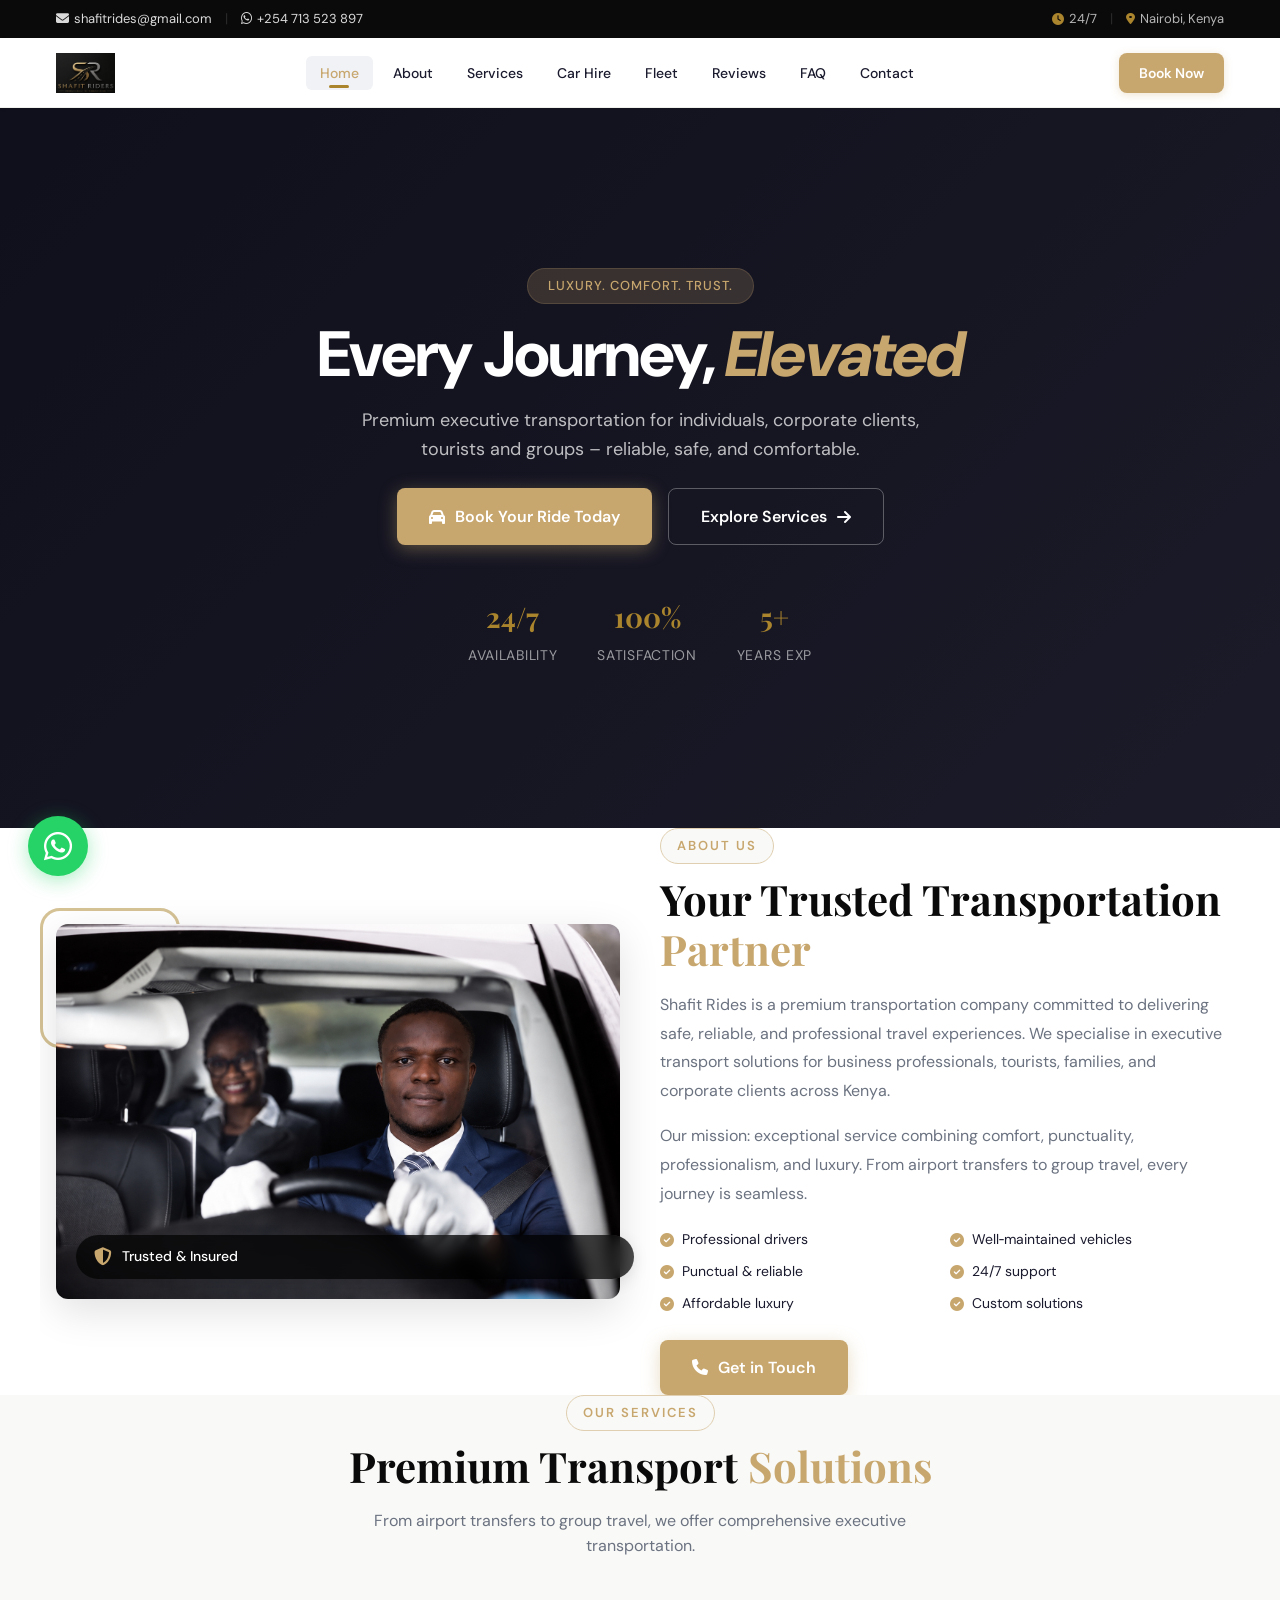
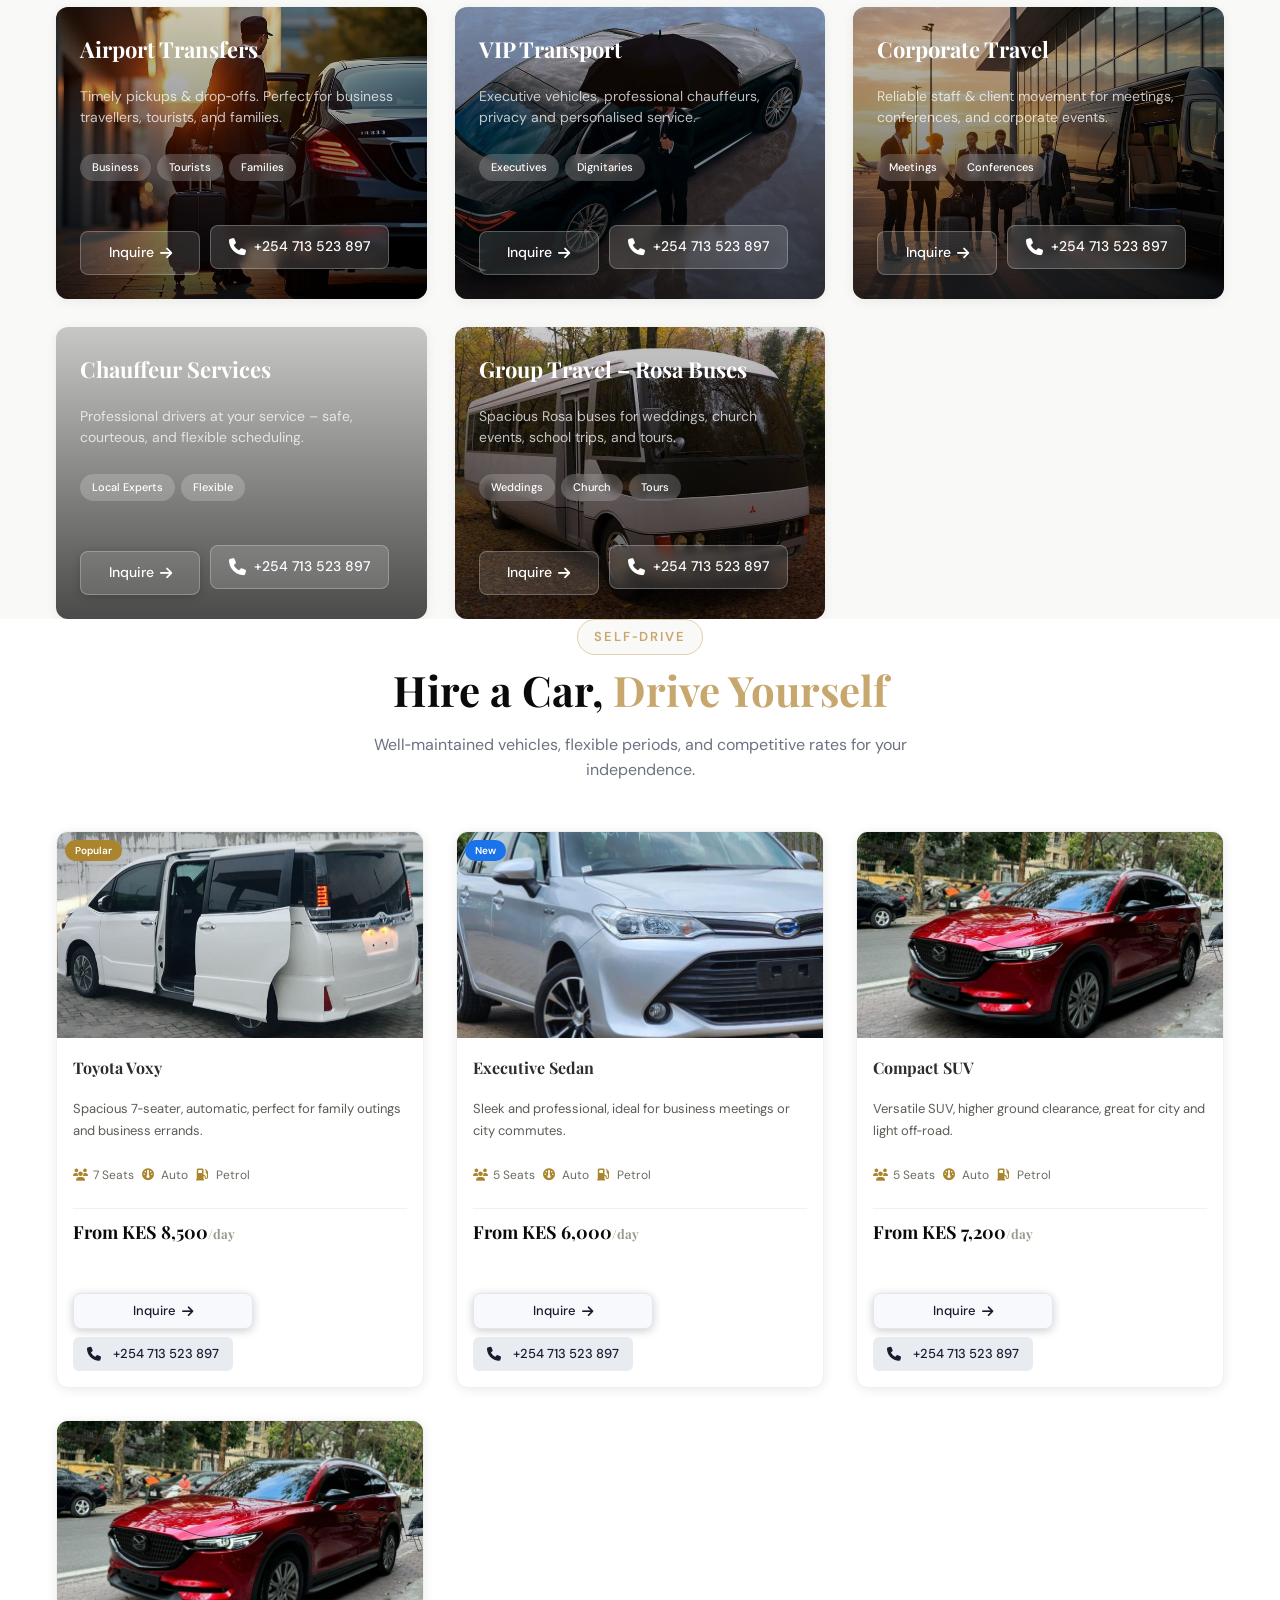
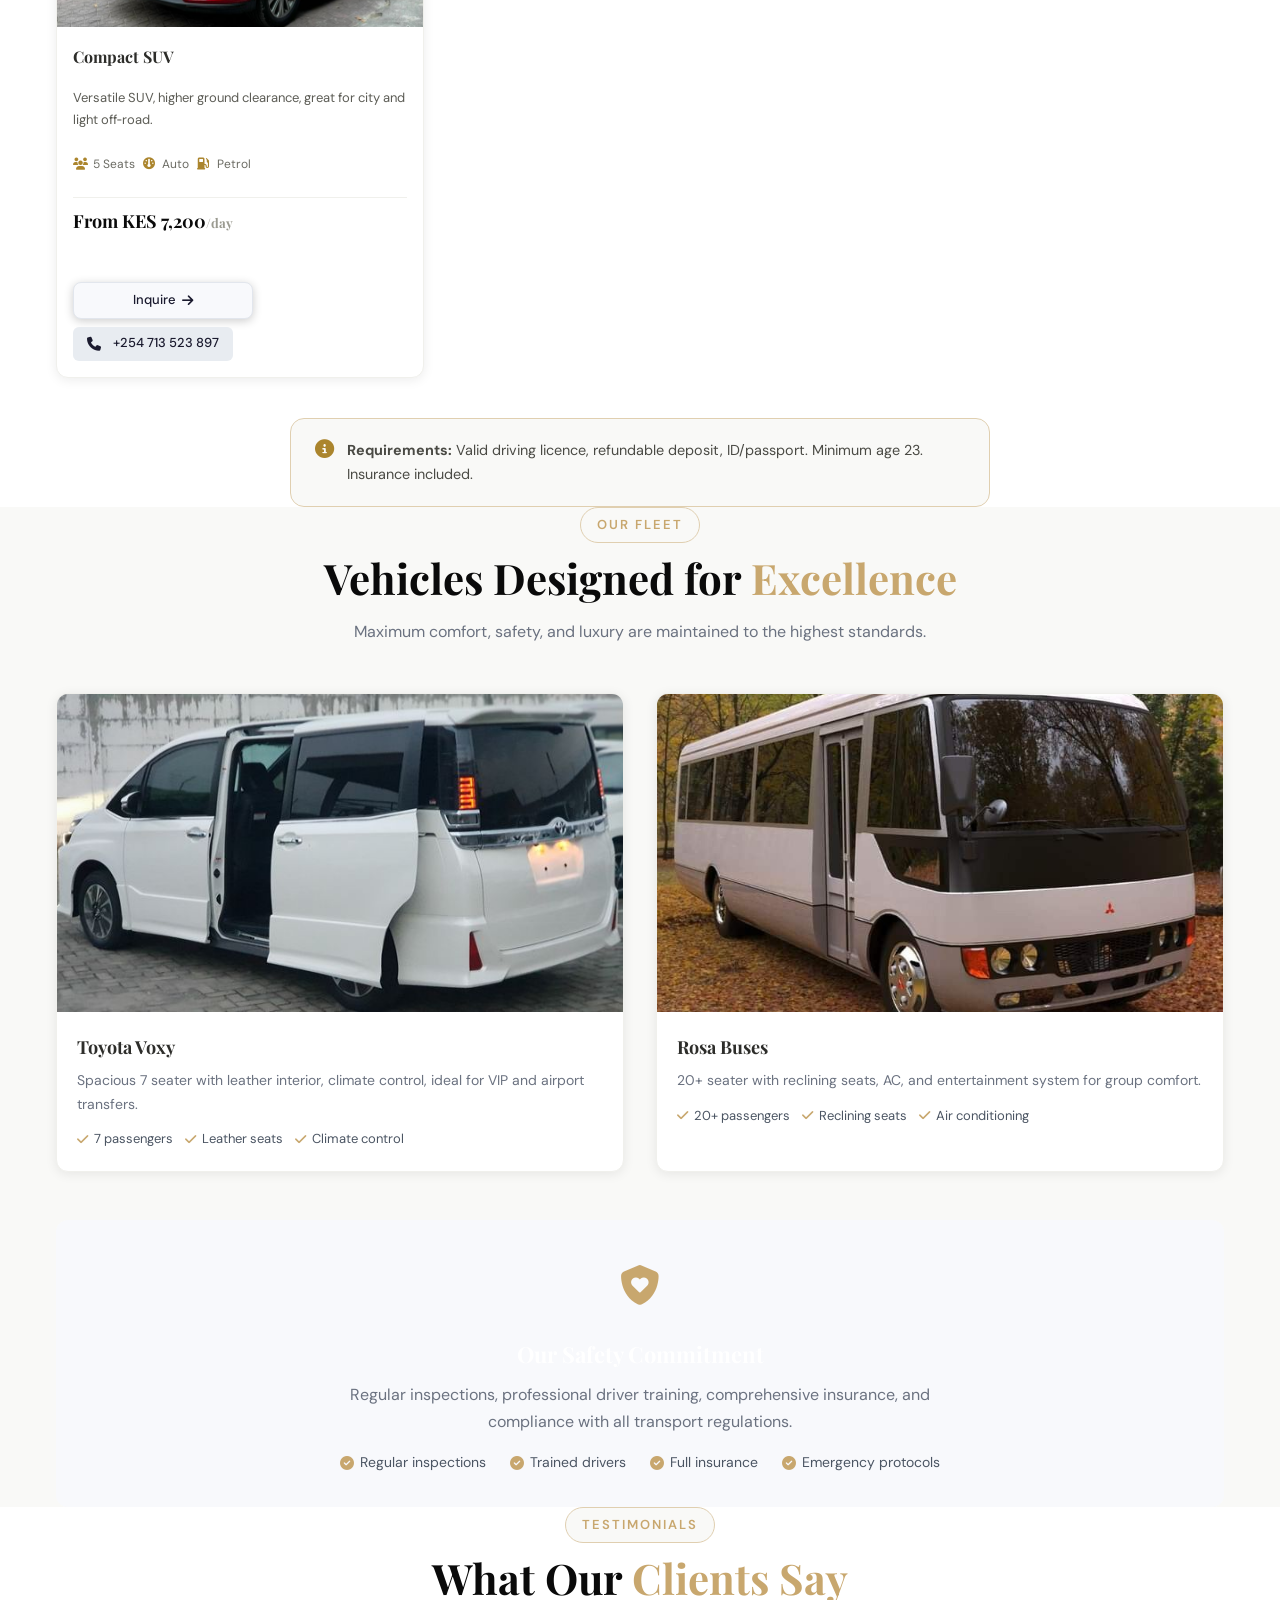
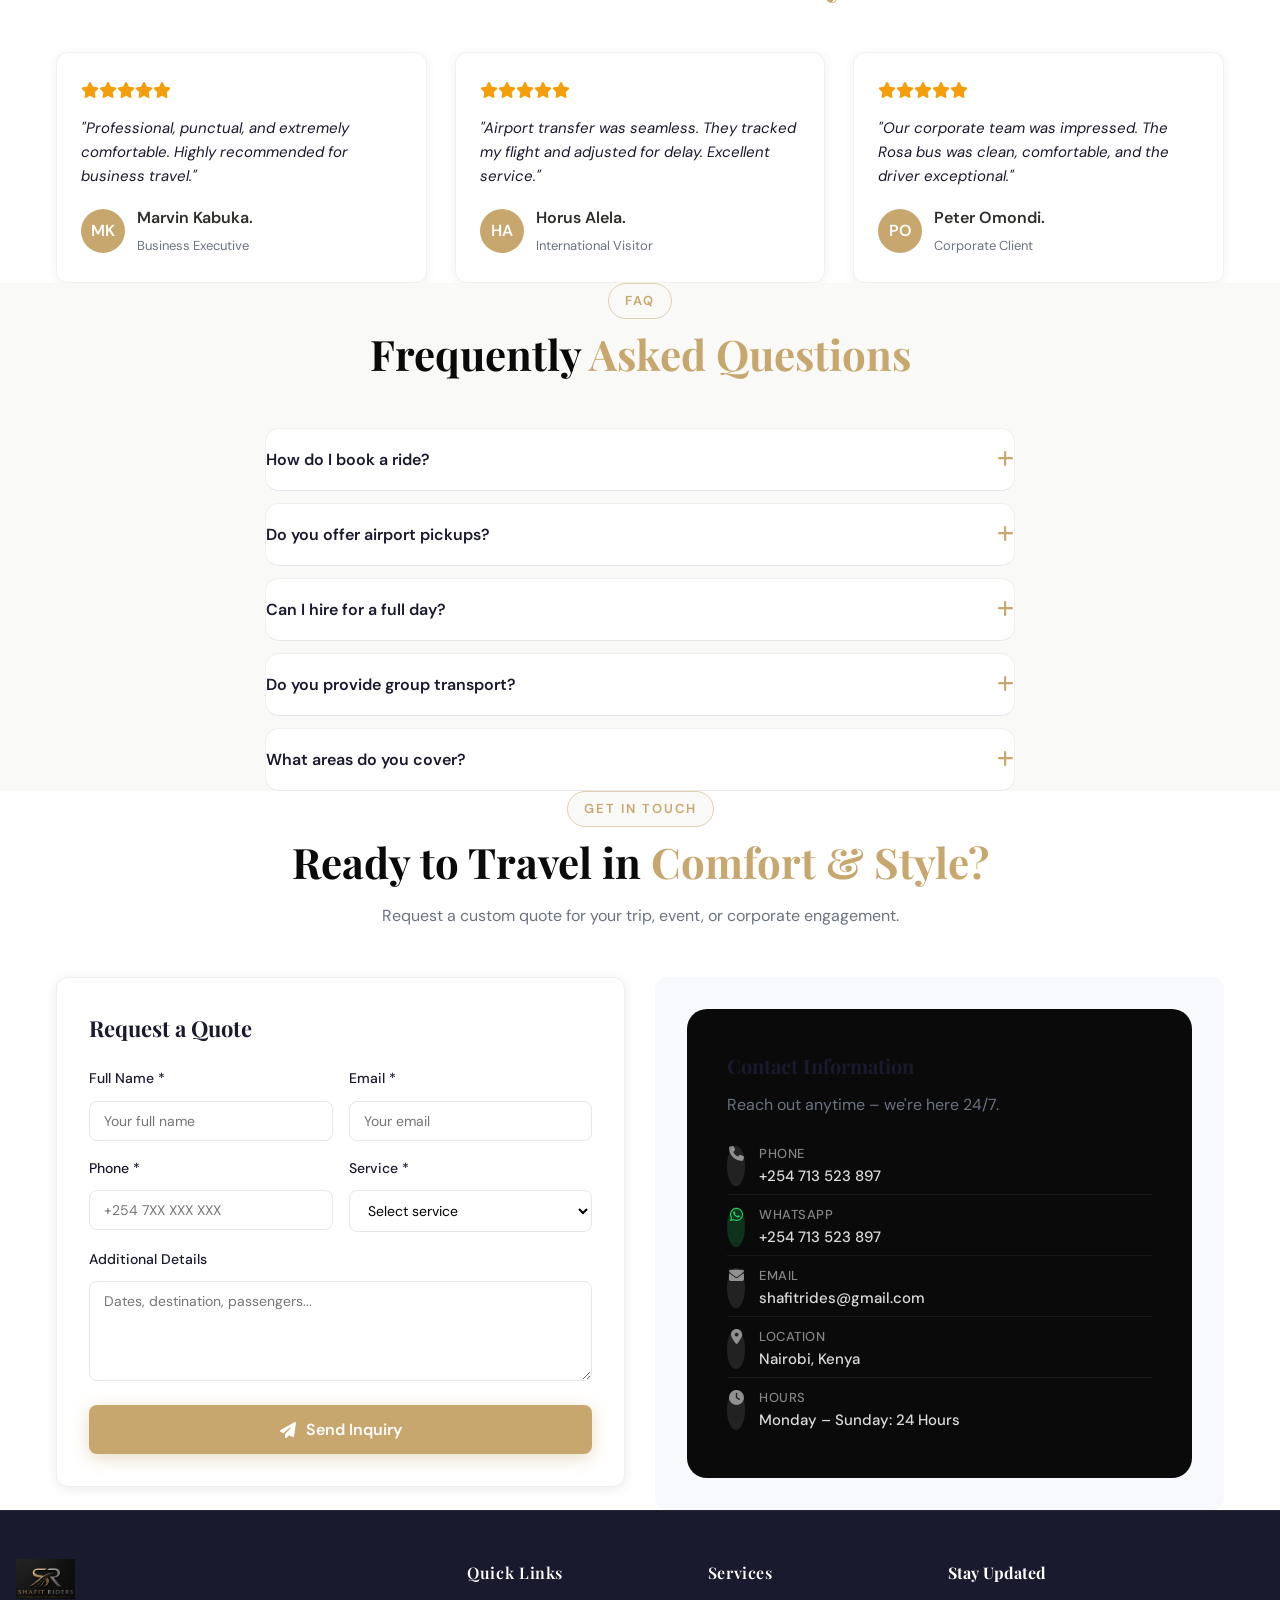
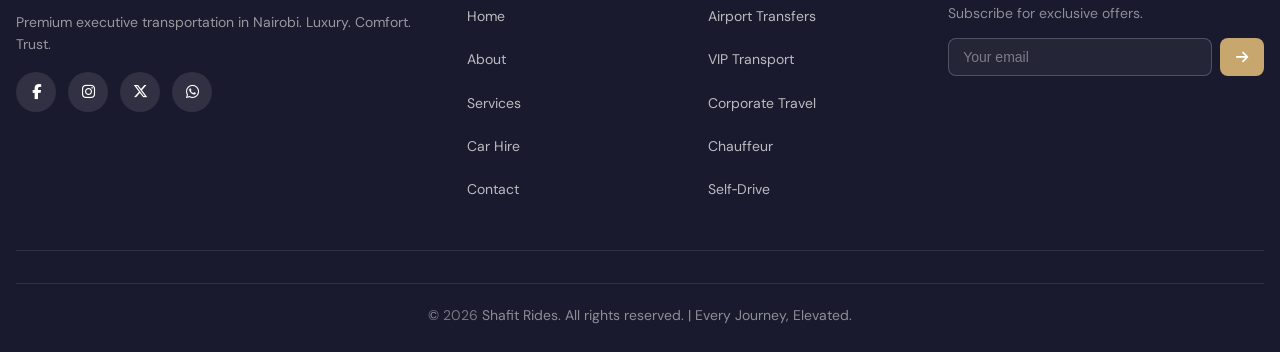
<file: index.html>
<!DOCTYPE html>
<html lang="en">
<head>
    <meta charset="UTF-8">
    <!-- Favicon -->
    <link rel="icon" type="image/png" sizes="32x32" href="favicon_io/favicon-32x32.png">
    <link rel="icon" type="image/png" sizes="16x16" href="favicon_io/favicon-16x16.png">
    <link rel="apple-touch-icon" sizes="180x180" href="favicon_io/apple-touch-icon.png">
    <link rel="shortcut icon" href="favicon_io/favicon.ico">
    <meta name="viewport" content="width=device-width, initial-scale=1.0">
    <meta name="description" content="Shafit Rides – Premium executive transportation in Nairobi. Airport transfers, VIP chauffeur, corporate travel, group Rosa buses, and self-drive car hire.">
    <title>Shafit Rides | Luxury Executive Transportation – Nairobi</title>
    <link rel="stylesheet" href="style.css">
    <link rel="stylesheet" href="https://cdnjs.cloudflare.com/ajax/libs/font-awesome/6.5.1/css/all.min.css">
    <link href="https://fonts.googleapis.com/css2?family=Inter:wght@300..800&family=Playfair+Display:wght@400..700&family=DM+Sans:opsz,wght@9..40,300..700&display=swap" rel="stylesheet">
    <style>
        /* --- GLOBAL RESET & OVERFLOW FIX --- */
        * {
            box-sizing: border-box;
        }
        html, body {
            max-width: 100%;
            overflow-x: hidden !important;
            margin: 0;
            padding: 0;
        }
        img {
            max-width: 100%;
            height: auto;
            display: block;
        }
        .section-container {
            max-width: 1200px;
            margin: 0 auto;
            padding: 0 16px;
            width: 100%;
            overflow: hidden;
        }
        .about-grid,
        .services-grid,
        .car-hire-grid,
        .fleet-grid,
        .testimonials-grid,
        .contact-grid,
        .footer-grid {
            width: 100%;
            max-width: 100%;
        }
        .contact-info-item {
            word-break: break-word;
        }
        .contact-info-item span {
            display: inline-block;
            max-width: 100%;
        }
        .hero-stats {
            flex-wrap: wrap;
            justify-content: center;
        }
        .top-bar .top-bar-container {
            flex-wrap: wrap;
            justify-content: center;
            padding: 0 12px;
        }
        .top-bar .top-bar-left {
            flex-wrap: wrap;
            justify-content: center;
        }
        .navbar .nav-container {
            padding: 0 16px;
            max-width: 100%;
        }
        .footer-container {
            padding: 0 16px;
            max-width: 100%;
        }
        .fleet-card {
            max-width: 100%;
        }
        .hire-card {
            max-width: 100%;
        }
        .hero,
        .about,
        .services,
        .car-hire,
        .fleet,
        .testimonials,
        .faq,
        .contact,
        .footer {
            max-width: 100%;
            overflow-x: hidden;
        }
        .contact-form input,
        .contact-form select,
        .contact-form textarea {
            max-width: 100%;
            width: 100%;
            box-sizing: border-box;
        }
        .contact-grid {
            display: grid;
            grid-template-columns: 1fr 1fr;
            gap: 30px;
        }
        @media (max-width: 768px) {
            .contact-grid {
                grid-template-columns: 1fr;
            }
            .about-grid {
                grid-template-columns: 1fr;
            }
            .services-grid {
                grid-template-columns: 1fr 1fr;
            }
            .car-hire-grid {
                grid-template-columns: 1fr 1fr;
            }
            .fleet-grid {
                grid-template-columns: 1fr 1fr;
            }
            .testimonials-grid {
                grid-template-columns: 1fr;
            }
            .footer-grid {
                grid-template-columns: 1fr 1fr;
            }
        }
        @media (max-width: 480px) {
            .services-grid {
                grid-template-columns: 1fr;
            }
            .car-hire-grid {
                grid-template-columns: 1fr;
            }
            .fleet-grid {
                grid-template-columns: 1fr;
            }
            .footer-grid {
                grid-template-columns: 1fr;
            }
            .hero-buttons {
                flex-direction: column;
                align-items: center;
            }
            .contact-grid {
                grid-template-columns: 1fr;
            }
        }

        /* --- FIXED WHATSAPP BUTTON --- */
        .whatsapp-float {
            position: fixed !important;
            bottom: 24px !important;
            right: 24px !important;
            z-index: 9999 !important;
            display: flex !important;
            align-items: center !important;
            justify-content: center !important;
            width: 60px !important;
            height: 60px !important;
            background: #25D366 !important;
            color: #fff !important;
            border-radius: 50% !important;
            font-size: 32px !important;
            box-shadow: 0 4px 20px rgba(37, 211, 102, 0.4) !important;
            transition: transform 0.3s ease, box-shadow 0.3s ease !important;
            text-decoration: none !important;
            opacity: 1 !important;
            visibility: visible !important;
            pointer-events: auto !important;
        }
        .whatsapp-float:hover {
            transform: scale(1.08) !important;
            box-shadow: 0 6px 28px rgba(37, 211, 102, 0.55) !important;
            color: #fff !important;
        }
        @media (max-width: 480px) {
            .whatsapp-float {
                width: 54px !important;
                height: 54px !important;
                font-size: 28px !important;
                bottom: 16px !important;
                right: 16px !important;
            }
        }

        /* --- BOOK NOW NAV BUTTON --- */
        .btn-book-nav {
            display: inline-flex !important;
            align-items: center !important;
            justify-content: center !important;
            background: #c8a76e !important;
            color: #fff !important;
            padding: 8px 20px !important;
            border-radius: 8px !important;
            font-weight: 600 !important;
            font-size: 14px !important;
            text-decoration: none !important;
            transition: background 0.3s ease, transform 0.2s ease !important;
            white-space: nowrap !important;
            border: none !important;
            cursor: pointer !important;
            min-height: 40px !important;
            line-height: 1 !important;
        }
        .btn-book-nav .btn-book-text {
            display: inline !important;
            font-size: inherit !important;
            color: inherit !important;
        }
        .btn-book-nav:hover {
            background: #b8964e !important;
            transform: translateY(-1px) !important;
            color: #fff !important;
        }

        /* --- NAVBAR MENU --- */
        .navbar .nav-menu {
            display: flex !important;
            align-items: center !important;
            gap: 6px !important;
            list-style: none !important;
            margin: 0 !important;
            padding: 0 !important;
            transition: all 0.3s ease !important;
        }
        .navbar .nav-menu .nav-link {
            padding: 8px 14px !important;
            font-size: 14px !important;
            font-weight: 500 !important;
            color: #1a1a2e !important;
            text-decoration: none !important;
            border-radius: 6px !important;
            transition: all 0.3s ease !important;
            white-space: nowrap !important;
        }
        .navbar .nav-menu .nav-link:hover,
        .navbar .nav-menu .nav-link.active {
            background: #f0f2f5 !important;
            color: #c8a76e !important;
        }

        @media (max-width: 992px) {
            .navbar .nav-menu {
                position: fixed !important;
                top: 0 !important;
                left: 0 !important;
                right: 0 !important;
                bottom: 0 !important;
                width: 100% !important;
                height: 100vh !important;
                background: rgba(255, 255, 255, 0.98) !important;
                backdrop-filter: blur(8px) !important;
                flex-direction: column !important;
                justify-content: center !important;
                align-items: center !important;
                gap: 12px !important;
                padding: 40px 24px !important;
                transform: translateX(100%) !important;
                opacity: 0 !important;
                visibility: hidden !important;
                pointer-events: none !important;
                transition: transform 0.4s cubic-bezier(0.25, 0.46, 0.45, 0.94), opacity 0.4s ease, visibility 0.4s ease !important;
                z-index: 999 !important;
                overflow-y: auto !important;
            }
            .navbar .nav-menu.active {
                transform: translateX(0) !important;
                opacity: 1 !important;
                visibility: visible !important;
                pointer-events: all !important;
            }
            .navbar .nav-menu .nav-link {
                font-size: 20px !important;
                padding: 12px 24px !important;
                width: 100% !important;
                max-width: 280px !important;
                text-align: center !important;
                white-space: normal !important;
                border-radius: 10px !important;
            }
            .navbar .nav-menu .nav-link:hover,
            .navbar .nav-menu .nav-link.active {
                background: #f5f0e8 !important;
                color: #c8a76e !important;
            }
            .navbar .hamburger {
                display: flex !important;
                flex-direction: column !important;
                gap: 5px !important;
                background: none !important;
                border: none !important;
                cursor: pointer !important;
                padding: 6px !important;
                z-index: 1000 !important;
                position: relative !important;
            }
            .navbar .hamburger .hamburger-line {
                display: block !important;
                width: 26px !important;
                height: 2.5px !important;
                background: #1a1a2e !important;
                border-radius: 4px !important;
                transition: all 0.3s ease !important;
                transform-origin: center !important;
            }
            .navbar .hamburger.active .hamburger-line:nth-child(1) {
                transform: translateY(7.5px) rotate(45deg) !important;
            }
            .navbar .hamburger.active .hamburger-line:nth-child(2) {
                opacity: 0 !important;
                transform: scaleX(0) !important;
            }
            .navbar .hamburger.active .hamburger-line:nth-child(3) {
                transform: translateY(-7.5px) rotate(-45deg) !important;
            }
        }
        @media (max-width: 480px) {
            .navbar .nav-menu .nav-link {
                font-size: 17px !important;
                padding: 10px 20px !important;
                max-width: 240px !important;
            }
            .navbar .hamburger .hamburger-line {
                width: 22px !important;
                height: 2px !important;
            }
            .navbar .hamburger.active .hamburger-line:nth-child(1) {
                transform: translateY(6px) rotate(45deg) !important;
            }
            .navbar .hamburger.active .hamburger-line:nth-child(3) {
                transform: translateY(-6px) rotate(-45deg) !important;
            }
        }

        /* --- HERO BUTTONS --- */
        .hero-buttons {
            display: flex;
            flex-wrap: wrap;
            gap: 16px;
            justify-content: center;
            margin-top: 24px;
        }
        .hero-buttons .btn-primary,
        .hero-buttons .btn-secondary {
            display: inline-flex !important;
            align-items: center;
            justify-content: center;
            gap: 10px;
            padding: 14px 32px;
            border-radius: 8px;
            font-weight: 600;
            font-size: 16px;
            text-decoration: none;
            transition: all 0.3s ease;
            white-space: nowrap;
            width: auto;
            min-width: 160px;
            max-width: 260px;
            flex: 0 1 auto;
        }
        .hero-buttons .btn-primary {
            background: #c8a76e;
            color: #fff;
            border: none;
        }
        .hero-buttons .btn-primary:hover {
            background: #b8964e;
            transform: translateY(-2px);
            color: #fff;
        }
        .hero-buttons .btn-secondary {
            background: transparent;
            color: #fff;
            border: 1px solid rgba(255,255,255,0.3);
        }
        .hero-buttons .btn-secondary:hover {
            background: rgba(255,255,255,0.1);
            border-color: #fff;
            color: #fff;
        }

        /* --- STANDARD BUTTON (used in about, contact, etc.) --- */
        .btn-primary {
            display: inline-flex;
            align-items: center;
            gap: 10px;
            background: #c8a76e;
            color: #fff;
            padding: 14px 32px;
            border-radius: 8px;
            font-weight: 600;
            font-size: 16px;
            text-decoration: none;
            transition: background 0.3s ease, transform 0.2s ease;
            border: none;
            cursor: pointer;
        }
        .btn-primary:hover {
            background: #b8964e;
            transform: translateY(-2px);
            color: #fff;
        }
        .btn-secondary {
            display: inline-flex;
            align-items: center;
            gap: 10px;
            background: transparent;
            color: #fff;
            padding: 14px 28px;
            border-radius: 8px;
            font-weight: 600;
            font-size: 16px;
            text-decoration: none;
            border: 1px solid rgba(255,255,255,0.3);
            transition: all 0.3s ease;
        }
        .btn-secondary:hover {
            background: rgba(255,255,255,0.1);
            border-color: #fff;
            color: #fff;
        }

        /* --- INQUIRE BUTTONS --- */
        .inquire-actions {
            display: flex;
            align-items: center;
            gap: 10px;
            margin-top: 16px;
            flex-wrap: wrap;
        }
        .inquire-actions .btn-inquire {
            flex: 0 1 auto;
            max-width: 180px;
            min-width: 120px;
            text-align: center;
            padding: 9px 18px;
            font-size: 14px;
            font-weight: 500;
            border-radius: 8px;
            white-space: nowrap;
            transition: all 0.3s ease;
            display: inline-flex;
            align-items: center;
            justify-content: center;
            gap: 6px;
            background: #fff;
            color: #1a1a2e;
            border: 1px solid #e0e4ea;
            text-decoration: none;
        }
        .inquire-actions .btn-inquire:hover {
            background: #f0f2f5;
            border-color: #c5cbd4;
            transform: translateY(-1px);
        }
        .service-card .inquire-actions .btn-inquire {
            background: rgba(255,255,255,0.12);
            border: 1px solid rgba(255,255,255,0.25);
            color: #fff;
        }
        .service-card .inquire-actions .btn-inquire:hover {
            background: rgba(255,255,255,0.25);
            border-color: rgba(255,255,255,0.4);
        }
        .hire-card .inquire-actions .btn-inquire {
            background: #f8f9fc;
            border: 1px solid #e2e6ed;
            color: #1a1a2e;
        }
        .hire-card .inquire-actions .btn-inquire:hover {
            background: #edf0f5;
            border-color: #c5ccd8;
        }

        /* --- CALL BUTTON --- */
        .btn-call {
            display: inline-flex;
            align-items: center;
            justify-content: center;
            gap: 8px;
            padding: 0 18px;
            height: 44px;
            border-radius: 8px;
            background: #25D366;
            color: #fff;
            font-size: 14px;
            font-weight: 500;
            text-decoration: none;
            transition: background 0.3s ease, transform 0.2s ease;
            border: none;
            cursor: pointer;
            white-space: nowrap;
            flex-shrink: 0;
        }
        .btn-call i {
            font-size: 17px;
        }
        .btn-call .call-number {
            display: inline;
        }
        .btn-call:hover {
            background: #1da851;
            transform: scale(1.02);
            color: #fff;
        }
        .btn-call.phone-alt {
            background: #1a73e8;
        }
        .btn-call.phone-alt:hover {
            background: #1557b0;
        }
        .service-card .btn-call {
            background: rgba(255,255,255,0.15);
            backdrop-filter: blur(4px);
            border: 1px solid rgba(255,255,255,0.25);
            color: #fff;
        }
        .service-card .btn-call:hover {
            background: #25D366;
            border-color: #25D366;
            color: #fff;
        }
        .service-card .btn-call.phone-alt:hover {
            background: #1a73e8;
            border-color: #1a73e8;
        }
        .hire-card .btn-call {
            background: #e8ecf1;
            color: #1a1a2e;
        }
        .hire-card .btn-call:hover {
            background: #25D366;
            color: #fff;
        }
        .hire-card .btn-call.phone-alt:hover {
            background: #1a73e8;
            color: #fff;
        }

        /* --- BACK TO TOP --- */
        .back-to-top {
            position: fixed !important;
            bottom: 90px !important;
            right: 24px !important;
            z-index: 9998 !important;
            width: 48px !important;
            height: 48px !important;
            border-radius: 50% !important;
            background: #c8a76e !important;
            color: #fff !important;
            border: none !important;
            font-size: 20px !important;
            cursor: pointer !important;
            box-shadow: 0 4px 16px rgba(200,167,110,0.35) !important;
            transition: all 0.3s ease !important;
            display: flex !important;
            align-items: center !important;
            justify-content: center !important;
            opacity: 0 !important;
            visibility: hidden !important;
            transform: translateY(12px) !important;
        }
        .back-to-top.show {
            opacity: 1 !important;
            visibility: visible !important;
            transform: translateY(0) !important;
        }
        .back-to-top:hover {
            background: #b8964e !important;
            transform: scale(1.06) !important;
            color: #fff !important;
        }

        /* --- MOBILE - UNIFIED BUTTON SIZES (max-width: 768px) --- */
        @media (max-width: 768px) {
            .btn-book-nav {
                padding: 6px 14px !important;
                font-size: 12px !important;
                min-height: 34px !important;
                margin-right: 4px !important;
                border-radius: 6px !important;
            }
            .btn-book-nav .btn-book-text {
                font-size: 12px !important;
            }

            .hero-buttons .btn-primary,
            .hero-buttons .btn-secondary,
            .btn-primary {
                padding: 10px 20px !important;
                font-size: 14px !important;
                min-height: 40px !important;
                border-radius: 6px !important;
            }

            .btn-secondary {
                padding: 10px 20px !important;
                font-size: 14px !important;
                min-height: 40px !important;
                border-radius: 6px !important;
            }

            .about .btn-primary,
            .contact .btn-primary.btn-submit {
                padding: 10px 20px !important;
                font-size: 14px !important;
                min-height: 40px !important;
                border-radius: 6px !important;
            }

            /* Inquire actions – side by side with compact call button */
            .inquire-actions {
                flex-wrap: nowrap !important;
                gap: 8px !important;
            }
            .inquire-actions .btn-inquire {
                flex: 1 1 0 !important;
                min-width: 0 !important;
                max-width: none !important;
                padding: 8px 12px !important;
                font-size: 13px !important;
                min-height: 38px !important;
                border-radius: 6px !important;
                white-space: nowrap !important;
                overflow: hidden !important;
                text-overflow: ellipsis !important;
            }
            .btn-call {
                flex: 0 0 38px !important;
                width: 38px !important;
                height: 38px !important;
                border-radius: 50% !important;
                padding: 0 !important;
                justify-content: center !important;
                font-size: 0 !important;
            }
            .btn-call i {
                font-size: 16px !important;
                margin: 0 !important;
            }
            .btn-call .call-number {
                display: none !important;
            }
            .service-card .btn-call,
            .hire-card .btn-call {
                flex: 0 0 38px !important;
                width: 38px !important;
                height: 38px !important;
                border-radius: 50% !important;
                padding: 0 !important;
                font-size: 0 !important;
            }
            .service-card .btn-call i,
            .hire-card .btn-call i {
                font-size: 16px !important;
                margin: 0 !important;
            }
        }

        /* --- MOBILE PORTRAIT - EVEN SMALLER (max-width: 480px) --- */
        @media (max-width: 480px) {
            .btn-book-nav {
                padding: 5px 10px !important;
                font-size: 10px !important;
                min-height: 28px !important;
                border-radius: 5px !important;
            }
            .btn-book-nav .btn-book-text {
                font-size: 10px !important;
            }

            .hero-buttons .btn-primary,
            .hero-buttons .btn-secondary,
            .btn-primary {
                padding: 8px 16px !important;
                font-size: 13px !important;
                min-height: 36px !important;
                border-radius: 5px !important;
                min-width: 120px !important;
                max-width: 100% !important;
                flex: 1 1 100% !important;
            }

            .btn-secondary {
                padding: 8px 16px !important;
                font-size: 13px !important;
                min-height: 36px !important;
                border-radius: 5px !important;
            }

            .about .btn-primary,
            .contact .btn-primary.btn-submit {
                padding: 8px 16px !important;
                font-size: 13px !important;
                min-height: 36px !important;
                border-radius: 5px !important;
                width: 100% !important;
                justify-content: center !important;
            }

            .inquire-actions {
                gap: 6px !important;
                margin-top: 10px !important;
            }
            .inquire-actions .btn-inquire {
                padding: 6px 10px !important;
                font-size: 12px !important;
                min-height: 34px !important;
                border-radius: 5px !important;
            }
            .btn-call {
                flex: 0 0 34px !important;
                width: 34px !important;
                height: 34px !important;
            }
            .btn-call i {
                font-size: 14px !important;
            }
            .service-card .btn-call,
            .hire-card .btn-call {
                flex: 0 0 34px !important;
                width: 34px !important;
                height: 34px !important;
            }
            .service-card .btn-call i,
            .hire-card .btn-call i {
                font-size: 14px !important;
            }

            .hero-buttons {
                gap: 10px !important;
            }

            .hero-stats {
                gap: 12px !important;
            }
            .stat-number {
                font-size: 18px !important;
            }
            .stat-label {
                font-size: 11px !important;
            }

            .newsletter-form button {
                padding: 8px 14px !important;
                font-size: 13px !important;
                min-height: 34px !important;
            }
            .newsletter-form input {
                padding: 8px 12px !important;
                font-size: 13px !important;
                min-height: 34px !important;
            }

            /* Reduce hire card sizes on mobile */
            .hire-card-image {
                height: 120px !important;
            }
            .hire-card-body {
                padding: 14px !important;
            }
            .hire-card-title {
                font-size: 16px !important;
            }
            .hire-card-desc {
                font-size: 13px !important;
            }
            .hire-detail {
                font-size: 12px !important;
            }
            .hire-price {
                font-size: 17px !important;
            }
            .hire-badge {
                font-size: 10px !important;
                padding: 2px 10px !important;
            }
        }

        /* --- VERY SMALL SCREENS (max-width: 360px) --- */
        @media (max-width: 360px) {
            .btn-book-nav {
                padding: 4px 8px !important;
                font-size: 9px !important;
                min-height: 24px !important;
            }
            .btn-book-nav .btn-book-text {
                font-size: 9px !important;
            }

            .hero-buttons .btn-primary,
            .hero-buttons .btn-secondary,
            .btn-primary,
            .btn-secondary {
                padding: 6px 12px !important;
                font-size: 12px !important;
                min-height: 32px !important;
                border-radius: 4px !important;
            }

            .inquire-actions .btn-inquire {
                padding: 5px 8px !important;
                font-size: 11px !important;
                min-height: 30px !important;
                border-radius: 4px !important;
            }
            .btn-call {
                flex: 0 0 30px !important;
                width: 30px !important;
                height: 30px !important;
            }
            .btn-call i {
                font-size: 12px !important;
            }
            .service-card .btn-call,
            .hire-card .btn-call {
                flex: 0 0 30px !important;
                width: 30px !important;
                height: 30px !important;
            }
            .service-card .btn-call i,
            .hire-card .btn-call i {
                font-size: 12px !important;
            }

            .about .btn-primary,
            .contact .btn-primary.btn-submit {
                padding: 6px 12px !important;
                font-size: 12px !important;
                min-height: 32px !important;
            }
        }

        /* --- HIRE CARDS - REDUCED SIZE --- */
        .hire-card-image {
            height: 140px;
        }
        .hire-card-body {
            padding: 16px;
        }
        .hire-card-title {
            font-size: 16px;
            margin-bottom: 4px;
        }
        .hire-card-desc {
            font-size: 13px;
            margin-bottom: 10px;
        }
        .hire-card-details {
            gap: 8px;
            margin-bottom: 10px;
        }
        .hire-detail {
            font-size: 12px;
        }
        .hire-detail i {
            width: 14px;
        }
        .hire-card-pricing {
            margin-bottom: 10px;
        }
        .hire-price {
            font-size: 18px;
        }
        .hire-period {
            font-size: 13px;
        }
        .hire-badge {
            font-size: 10px;
            padding: 2px 10px;
            top: 8px;
            left: 8px;
        }
        .hire-badge-new {
            background: #1a73e8;
        }
        .hire-card .inquire-actions {
            margin-top: 10px;
            gap: 8px;
        }
        .hire-card .inquire-actions .btn-inquire {
            padding: 6px 14px;
            font-size: 13px;
            min-height: 34px;
        }
        .hire-card .btn-call {
            height: 34px;
            width: 34px;
            padding: 0;
            font-size: 0;
            border-radius: 50%;
        }
        .hire-card .btn-call i {
            font-size: 14px;
            margin: 0;
        }
        .hire-card .btn-call .call-number {
            display: none;
        }
        @media (min-width: 769px) {
            .hire-card .btn-call {
                font-size: 13px;
                padding: 0 14px;
                width: auto;
                height: 34px;
                border-radius: 6px;
            }
            .hire-card .btn-call .call-number {
                display: inline;
            }
            .hire-card .btn-call i {
                font-size: 14px;
                margin-right: 4px;
            }
        }

        /* --- CONTACT INFO - NATURAL, HUMAN-LIKE STYLING --- */
        .contact-info-list {
            display: flex;
            flex-direction: column;
            gap: 4px;
            margin-top: 16px;
        }
        .contact-info-item {
            display: flex;
            align-items: center;
            gap: 14px;
            text-decoration: none;
            color: inherit;
            padding: 6px 0;
            font-size: 15px;
            line-height: 1.5;
            border-bottom: 1px solid rgba(255,255,255,0.06);
        }
        .contact-info-item:last-child {
            border-bottom: none;
        }
        .contact-info-item .contact-icon {
            flex-shrink: 0;
            width: 18px;
            text-align: center;
            color: rgba(255,255,255,0.5);
            font-size: 15px;
            transition: color 0.3s ease;
        }
        .contact-info-item:hover .contact-icon {
            color: #c8a76e;
        }
        .contact-info-item div {
            display: flex;
            flex-direction: column;
            flex: 1;
        }
        .contact-info-item strong {
            font-weight: 500;
            font-size: 13px;
            color: rgba(255,255,255,0.5);
            text-transform: uppercase;
            letter-spacing: 0.04em;
        }
        .contact-info-item span {
            color: rgba(255,255,255,0.85);
            font-size: 15px;
            word-break: break-word;
        }
        .contact-info-item a {
            text-decoration: none;
            color: inherit;
        }
        .contact-info-item a:hover {
            color: #c8a76e;
        }
        .whatsapp-icon {
            color: #25D366 !important;
        }
        .contact-info-item:hover .whatsapp-icon {
            color: #25D366 !important;
        }

        /* --- FOOTER - NATURAL, HUMAN-LIKE STYLING --- */
        .footer {
            background: #0a0a0a;
            color: rgba(255,255,255,0.7);
            padding: 48px 0 24px;
            border-top: 1px solid rgba(255,255,255,0.06);
        }
        .footer-grid {
            display: grid;
            grid-template-columns: 2fr 1fr 1fr 1.5fr;
            gap: 32px;
            margin-bottom: 32px;
        }
        .footer-brand p {
            margin: 12px 0 16px;
            font-size: 14px;
            line-height: 1.7;
            color: rgba(255,255,255,0.55);
        }
        .footer-socials {
            display: flex;
            gap: 8px;
        }
        .footer-socials a {
            display: flex;
            align-items: center;
            justify-content: center;
            width: 38px;
            height: 38px;
            border-radius: 50%;
            background: rgba(255,255,255,0.06);
            color: rgba(255,255,255,0.5);
            transition: all 0.3s ease;
            text-decoration: none;
            font-size: 15px;
        }
        .footer-socials a:hover {
            background: rgba(200,167,110,0.15);
            color: #c8a76e;
            transform: translateY(-2px);
        }
        .footer-links h4 {
            color: #fff;
            font-size: 14px;
            font-weight: 600;
            margin-bottom: 14px;
            letter-spacing: 0.04em;
        }
        .footer-links ul {
            list-style: none;
            padding: 0;
            margin: 0;
        }
        .footer-links ul li {
            margin-bottom: 6px;
        }
        .footer-links ul li a {
            color: rgba(255,255,255,0.5);
            text-decoration: none;
            font-size: 14px;
            transition: color 0.3s ease;
        }
        .footer-links ul li a:hover {
            color: #c8a76e;
        }
        .footer-newsletter p {
            font-size: 14px;
            color: rgba(255,255,255,0.5);
            margin-bottom: 12px;
        }
        .newsletter-form {
            display: flex;
            gap: 6px;
        }
        .newsletter-form input {
            flex: 1;
            padding: 8px 12px;
            border-radius: 6px;
            border: 1px solid rgba(255,255,255,0.12);
            background: rgba(255,255,255,0.04);
            color: #fff;
            font-size: 14px;
            min-width: 0;
            transition: border-color 0.3s ease;
        }
        .newsletter-form input::placeholder {
            color: rgba(255,255,255,0.3);
        }
        .newsletter-form input:focus {
            outline: none;
            border-color: #c8a76e;
        }
        .newsletter-form button {
            padding: 8px 14px;
            border-radius: 6px;
            border: none;
            background: #c8a76e;
            color: #fff;
            cursor: pointer;
            transition: background 0.3s ease;
            flex-shrink: 0;
            font-size: 14px;
        }
        .newsletter-form button:hover {
            background: #b8964e;
        }
        .footer-bottom {
            border-top: 1px solid rgba(255,255,255,0.06);
            padding-top: 20px;
            text-align: center;
            font-size: 13px;
            color: rgba(255,255,255,0.3);
        }
        .footer-bottom span {
            color: rgba(255,255,255,0.4);
        }

        @media (max-width: 992px) {
            .footer-grid {
                grid-template-columns: 1fr 1fr;
            }
        }
        @media (max-width: 480px) {
            .footer-grid {
                grid-template-columns: 1fr;
            }
            .newsletter-form {
                flex-wrap: wrap;
            }
            .newsletter-form input {
                flex: 1 1 100%;
            }
        }

        /* --- OTHER STYLES (preserved) --- */
        .text-accent { color: #c8a76e; }
        .section-tag {
            display: inline-block;
            font-size: 13px;
            font-weight: 600;
            letter-spacing: 2px;
            text-transform: uppercase;
            color: #c8a76e;
            margin-bottom: 10px;
        }
        .section-title {
            font-size: clamp(28px, 4vw, 42px);
            font-weight: 700;
            line-height: 1.2;
            margin-bottom: 16px;
        }
        .section-description {
            font-size: 16px;
            color: #6b7280;
            max-width: 580px;
            margin: 0 auto 40px;
            line-height: 1.6;
        }
        .section-header {
            text-align: center;
            margin-bottom: 48px;
        }

        .top-bar .top-bar-container {
            display: flex;
            align-items: center;
            justify-content: space-between;
            max-width: 1200px;
            margin: 0 auto;
            padding: 0 16px;
            flex-wrap: wrap;
        }
        .top-bar .top-bar-left {
            display: flex;
            align-items: center;
            gap: 10px;
            flex-wrap: wrap;
        }
        .top-bar .top-bar-link {
            color: rgba(255,255,255,0.85);
            text-decoration: none;
            font-size: 13px;
            display: inline-flex;
            align-items: center;
            gap: 5px;
            transition: color 0.3s ease;
        }
        .top-bar .top-bar-link:hover { color: #fff; }
        .top-bar .top-bar-divider { color: rgba(255,255,255,0.25); }
        .top-bar .top-bar-right {
            display: flex;
            align-items: center;
            gap: 10px;
        }
        .top-bar .top-bar-text {
            color: rgba(255,255,255,0.7);
            font-size: 13px;
            display: inline-flex;
            align-items: center;
            gap: 5px;
        }
        .hide-mobile { display: inline; }
        @media (max-width: 768px) {
            .top-bar .top-bar-container { padding: 0 12px; justify-content: center; }
            .top-bar .top-bar-left { gap: 6px; justify-content: center; width: 100%; }
            .top-bar .top-bar-link { font-size: 11px; }
            .top-bar .top-bar-right { display: none; }
            .hide-mobile { display: none; }
        }

        .navbar .nav-container {
            display: flex !important;
            align-items: center !important;
            justify-content: space-between !important;
            max-width: 1200px !important;
            margin: 0 auto !important;
            padding: 0 16px !important;
            width: 100% !important;
            position: relative !important;
        }
        .navbar .nav-actions {
            display: flex !important;
            align-items: center !important;
            gap: 10px !important;
            flex-shrink: 0 !important;
        }
        .nav-logo-img {
            height: 40px;
            width: auto;
        }

        .contact-grid {
            display: grid;
            grid-template-columns: 1fr 1fr;
            gap: 30px;
        }
        @media (max-width: 768px) {
            .contact-grid {
                grid-template-columns: 1fr;
            }
        }

        /* Service cards */
        .service-card {
            background-size: cover;
            background-position: center;
            border-radius: 12px;
            overflow: hidden;
            position: relative;
            min-height: 280px;
        }
        .service-card-overlay {
            position: absolute;
            inset: 0;
            background: linear-gradient(to top, rgba(0,0,0,0.7), rgba(0,0,0,0.2));
            z-index: 1;
        }
        .service-card-content {
            position: relative;
            z-index: 2;
            padding: 24px;
            color: #fff;
            display: flex;
            flex-direction: column;
            height: 100%;
            justify-content: flex-end;
        }
        .service-card-title {
            font-size: 22px;
            font-weight: 700;
            margin-bottom: 8px;
        }
        .service-card-description {
            font-size: 14px;
            opacity: 0.9;
            margin-bottom: 12px;
            line-height: 1.5;
        }
        .service-card-tags {
            display: flex;
            flex-wrap: wrap;
            gap: 6px;
            margin-bottom: 12px;
        }
        .service-card-tags span {
            background: rgba(255,255,255,0.2);
            padding: 4px 12px;
            border-radius: 20px;
            font-size: 11px;
            font-weight: 500;
            backdrop-filter: blur(4px);
        }

        /* Hire cards */
        .hire-card {
            background: #fff;
            border-radius: 12px;
            overflow: hidden;
            box-shadow: 0 2px 12px rgba(0,0,0,0.08);
            transition: transform 0.3s ease, box-shadow 0.3s ease;
        }
        .hire-card:hover {
            transform: translateY(-4px);
            box-shadow: 0 8px 24px rgba(0,0,0,0.12);
        }
        .hire-card-image img {
            width: 100%;
            height: 100%;
            object-fit: cover;
        }

        /* Fleet */
        .fleet-card {
            background: #fff;
            border-radius: 12px;
            overflow: hidden;
            box-shadow: 0 2px 12px rgba(0,0,0,0.08);
        }
        .fleet-card-image {
            height: 200px;
            overflow: hidden;
        }
        .fleet-card-image img {
            width: 100%;
            height: 100%;
            object-fit: cover;
        }
        .fleet-card-body {
            padding: 20px;
        }
        .fleet-card-title {
            font-size: 18px;
            font-weight: 700;
            margin-bottom: 6px;
        }
        .fleet-card-desc {
            font-size: 14px;
            color: #6b7280;
            margin-bottom: 12px;
        }
        .fleet-features {
            list-style: none;
            padding: 0;
            margin: 0;
            display: flex;
            flex-wrap: wrap;
            gap: 12px;
        }
        .fleet-features li {
            display: flex;
            align-items: center;
            gap: 6px;
            font-size: 13px;
            color: #4b5563;
        }
        .fleet-features li i {
            color: #c8a76e;
        }

        .safety-commitment {
            margin-top: 40px;
        }
        .safety-card {
            background: #f8f9fc;
            padding: 32px;
            border-radius: 12px;
            text-align: center;
        }
        .safety-icon {
            font-size: 40px;
            color: #c8a76e;
            margin-bottom: 16px;
        }
        .safety-card h3 {
            font-size: 22px;
            font-weight: 700;
            margin-bottom: 8px;
        }
        .safety-card p {
            color: #6b7280;
            max-width: 600px;
            margin: 0 auto 16px;
        }
        .safety-list {
            display: flex;
            flex-wrap: wrap;
            justify-content: center;
            gap: 16px 24px;
        }
        .safety-list span {
            display: inline-flex;
            align-items: center;
            gap: 6px;
            font-size: 14px;
            color: #4b5563;
        }
        .safety-list span i {
            color: #c8a76e;
        }

        .testimonial-card {
            background: #fff;
            padding: 24px;
            border-radius: 12px;
            box-shadow: 0 2px 12px rgba(0,0,0,0.06);
        }
        .testimonial-stars {
            color: #f59e0b;
            margin-bottom: 12px;
        }
        .testimonial-text {
            font-size: 15px;
            line-height: 1.6;
            color: #1a1a2e;
            margin-bottom: 16px;
        }
        .testimonial-author {
            display: flex;
            align-items: center;
            gap: 12px;
        }
        .author-avatar {
            width: 44px;
            height: 44px;
            border-radius: 50%;
            background: #c8a76e;
            color: #fff;
            display: flex;
            align-items: center;
            justify-content: center;
            font-weight: 600;
            font-size: 16px;
        }
        .testimonial-author strong {
            display: block;
            font-weight: 600;
        }
        .testimonial-author span {
            font-size: 13px;
            color: #6b7280;
        }

        .faq-item {
            border-bottom: 1px solid #e5e7eb;
            padding: 12px 0;
        }
        .faq-question {
            display: flex;
            justify-content: space-between;
            align-items: center;
            width: 100%;
            background: none;
            border: none;
            font-size: 16px;
            font-weight: 600;
            cursor: pointer;
            padding: 8px 0;
            text-align: left;
            color: #1a1a2e;
        }
        .faq-question i {
            transition: transform 0.3s ease;
            font-size: 18px;
            color: #c8a76e;
        }
        .faq-question[aria-expanded="true"] i {
            transform: rotate(45deg);
        }
        .faq-answer {
            max-height: 0;
            overflow: hidden;
            transition: max-height 0.4s ease, padding 0.3s ease;
        }
        .faq-answer p {
            padding: 8px 0 12px;
            color: #6b7280;
            line-height: 1.6;
            margin: 0;
        }
        .faq-question[aria-expanded="true"] + .faq-answer {
            max-height: 200px;
        }

        .footer {
            background: #1a1a2e;
            color: rgba(255,255,255,0.8);
            padding: 48px 0 24px;
        }
        .footer-grid {
            display: grid;
            grid-template-columns: 2fr 1fr 1fr 1.5fr;
            gap: 30px;
            margin-bottom: 32px;
        }
        .footer-brand p {
            margin: 12px 0 16px;
            font-size: 14px;
            line-height: 1.6;
        }
        .footer-socials {
            display: flex;
            gap: 12px;
        }
        .footer-socials a {
            display: flex;
            align-items: center;
            justify-content: center;
            width: 40px;
            height: 40px;
            border-radius: 50%;
            background: rgba(255,255,255,0.1);
            color: #fff;
            transition: background 0.3s ease, transform 0.2s ease;
            text-decoration: none;
        }
        .footer-socials a:hover {
            background: #c8a76e;
            transform: translateY(-2px);
        }
        .footer-links h4 {
            color: #fff;
            font-size: 16px;
            font-weight: 600;
            margin-bottom: 16px;
        }
        .footer-links ul {
            list-style: none;
            padding: 0;
            margin: 0;
        }
        .footer-links ul li {
            margin-bottom: 8px;
        }
        .footer-links ul li a {
            color: rgba(255,255,255,0.7);
            text-decoration: none;
            font-size: 14px;
            transition: color 0.3s ease;
        }
        .footer-links ul li a:hover {
            color: #c8a76e;
        }
        .footer-newsletter p {
            font-size: 14px;
            margin-bottom: 12px;
        }
        .newsletter-form {
            display: flex;
            gap: 8px;
        }
        .newsletter-form input {
            flex: 1;
            padding: 10px 14px;
            border-radius: 8px;
            border: 1px solid rgba(255,255,255,0.2);
            background: rgba(255,255,255,0.05);
            color: #fff;
            font-size: 14px;
            min-width: 0;
        }
        .newsletter-form input::placeholder {
            color: rgba(255,255,255,0.4);
        }
        .newsletter-form button {
            padding: 10px 16px;
            border-radius: 8px;
            border: none;
            background: #c8a76e;
            color: #fff;
            cursor: pointer;
            transition: background 0.3s ease;
            flex-shrink: 0;
        }
        .newsletter-form button:hover {
            background: #b8964e;
        }
        .footer-bottom {
            border-top: 1px solid rgba(255,255,255,0.1);
            padding-top: 20px;
            text-align: center;
            font-size: 14px;
            color: rgba(255,255,255,0.5);
        }

        @media (max-width: 992px) {
            .footer-grid {
                grid-template-columns: 1fr 1fr;
            }
        }
        @media (max-width: 480px) {
            .footer-grid {
                grid-template-columns: 1fr;
            }
            .newsletter-form {
                flex-wrap: wrap;
            }
            .newsletter-form input {
                flex: 1 1 100%;
            }
        }

        .hero-stats {
            display: flex;
            justify-content: center;
            gap: 40px;
            margin-top: 32px;
        }
        .hero-stat {
            text-align: center;
            color: #fff;
        }
        .stat-number {
            display: block;
            font-size: 28px;
            font-weight: 700;
        }
        .stat-label {
            font-size: 14px;
            opacity: 0.8;
        }
        @media (max-width: 480px) {
            .hero-stats {
                gap: 20px;
                flex-wrap: wrap;
            }
            .stat-number {
                font-size: 22px;
            }
        }

        /* About grid */
        .about-grid {
            display: grid;
            grid-template-columns: 1fr 1fr;
            gap: 40px;
            align-items: center;
        }
        @media (max-width: 768px) {
            .about-grid {
                grid-template-columns: 1fr;
            }
        }
        .about-image-wrapper {
            position: relative;
        }
        .about-image {
            border-radius: 12px;
            overflow: hidden;
        }
        .about-image img {
            width: 100%;
            height: auto;
            display: block;
        }
        .about-badge {
            position: absolute;
            bottom: 20px;
            left: 20px;
            background: rgba(0,0,0,0.7);
            backdrop-filter: blur(8px);
            padding: 10px 18px;
            border-radius: 30px;
            display: flex;
            align-items: center;
            gap: 10px;
            color: #fff;
            font-weight: 500;
            font-size: 14px;
        }
        .about-badge i {
            color: #c8a76e;
            font-size: 18px;
        }
        .about-text {
            color: #6b7280;
            line-height: 1.8;
            margin-bottom: 16px;
        }
        .about-features {
            display: grid;
            grid-template-columns: 1fr 1fr;
            gap: 8px 16px;
            margin: 20px 0 24px;
        }
        .about-feature {
            display: flex;
            align-items: center;
            gap: 8px;
            font-size: 14px;
            color: #1a1a2e;
        }
        .about-feature i {
            color: #c8a76e;
        }

        /* Hero section base */
        .hero {
            position: relative;
            min-height: 80vh;
            display: flex;
            align-items: center;
            justify-content: center;
            background: linear-gradient(135deg, #1a1a2e 0%, #2d2d44 100%);
            padding: 80px 24px;
            overflow: hidden;
        }
        .hero-overlay {
            position: absolute;
            inset: 0;
            background: rgba(0,0,0,0.4);
            z-index: 1;
        }
        .hero-content {
            position: relative;
            z-index: 2;
            max-width: 800px;
            text-align: center;
            color: #fff;
            padding: 20px 0;
        }
        .hero-tag {
            display: inline-block;
            background: rgba(200,167,110,0.2);
            padding: 6px 20px;
            border-radius: 30px;
            font-size: 13px;
            font-weight: 500;
            letter-spacing: 1px;
            color: #c8a76e;
            margin-bottom: 16px;
            border: 1px solid rgba(200,167,110,0.2);
        }
        .hero-title {
            font-size: clamp(36px, 6vw, 64px);
            font-weight: 800;
            line-height: 1.1;
            margin-bottom: 16px;
        }
        .hero-emphasis {
            color: #c8a76e;
        }
        .hero-subtitle {
            font-size: 18px;
            opacity: 0.85;
            max-width: 600px;
            margin: 0 auto 24px;
            line-height: 1.6;
        }
        @media (max-width: 480px) {
            .hero {
                min-height: 60vh;
                padding: 60px 16px;
            }
            .hero-title {
                font-size: 28px;
            }
            .hero-subtitle {
                font-size: 15px;
            }
            .hero-tag {
                font-size: 11px;
                padding: 4px 16px;
            }
        }

        /* Contact form */
        .contact-form-wrapper {
            background: #fff;
            padding: 32px;
            border-radius: 12px;
            box-shadow: 0 2px 12px rgba(0,0,0,0.08);
        }
        .contact-info-wrapper {
            background: #f8f9fc;
            padding: 32px;
            border-radius: 12px;
        }
        .form-title {
            font-size: 22px;
            font-weight: 700;
            margin-bottom: 20px;
            color: #1a1a2e;
        }
        .form-row {
            display: grid;
            grid-template-columns: 1fr 1fr;
            gap: 16px;
        }
        @media (max-width: 480px) {
            .form-row {
                grid-template-columns: 1fr;
            }
            .contact-form-wrapper {
                padding: 20px;
            }
            .contact-info-wrapper {
                padding: 20px;
            }
        }
        .form-group {
            margin-bottom: 16px;
        }
        .form-group label {
            display: block;
            font-weight: 500;
            font-size: 14px;
            margin-bottom: 4px;
            color: #1a1a2e;
        }
        .form-group input,
        .form-group select,
        .form-group textarea {
            width: 100%;
            padding: 10px 14px;
            border: 1px solid #e5e7eb;
            border-radius: 8px;
            font-size: 14px;
            font-family: inherit;
            transition: border-color 0.3s ease;
            background: #fff;
        }
        .form-group input:focus,
        .form-group select:focus,
        .form-group textarea:focus {
            outline: none;
            border-color: #c8a76e;
        }
        .form-group textarea {
            resize: vertical;
            min-height: 100px;
        }
        .btn-submit {
            width: 100%;
            justify-content: center;
            margin-top: 8px;
        }

        .contact-info-card h3 {
            font-size: 20px;
            font-weight: 700;
            margin-bottom: 8px;
            color: #1a1a2e;
        }
        .contact-info-card p {
            color: #6b7280;
            margin-bottom: 20px;
        }
    </style>
</head>
<body>

    <!-- TOP BAR -->
    <div class="top-bar">
        <div class="top-bar-container">
            <div class="top-bar-left">
                <a href="mailto:shafitrides@gmail.com" class="top-bar-link">
                    <i class="fa-solid fa-envelope"></i>
                    <span class="hide-mobile">shafitrides@gmail.com</span>
                </a>
                <span class="top-bar-divider hide-mobile">|</span>
                <a href="https://wa.me/254713523897" target="_blank" rel="noopener noreferrer" class="top-bar-link whatsapp-link">
                    <i class="fa-brands fa-whatsapp"></i>
                    <span>+254 713 523 897</span>
                </a>
            </div>
            <div class="top-bar-right hide-mobile">
                <span class="top-bar-text"><i class="fa-solid fa-clock"></i> 24/7</span>
                <span class="top-bar-divider">|</span>
                <span class="top-bar-text"><i class="fa-solid fa-location-dot"></i> Nairobi, Kenya</span>
            </div>
        </div>
    </div>

    <!-- NAVIGATION -->
    <nav class="navbar" id="navbar">
        <div class="nav-container">
            <a href="#home" class="nav-logo">
                <img src="image/shafit_logo.png" alt="Shafit Rides – Luxury Transportation" class="nav-logo-img">
            </a>
            <ul class="nav-menu" id="navMenu">
                <li><a href="#home" class="nav-link active">Home</a></li>
                <li><a href="#about" class="nav-link">About</a></li>
                <li><a href="#services" class="nav-link">Services</a></li>
                <li><a href="#car-hire" class="nav-link">Car Hire</a></li>
                <li><a href="#fleet" class="nav-link">Fleet</a></li>
                <li><a href="#testimonials" class="nav-link">Reviews</a></li>
                <li><a href="#faq" class="nav-link">FAQ</a></li>
                <li><a href="#contact" class="nav-link">Contact</a></li>
            </ul>
            <div class="nav-actions">
                <a href="#book-now" class="btn-book-nav">
                    <span class="btn-book-text">Book Now</span>
                </a>
                <button class="hamburger" id="hamburger" aria-label="Menu" aria-expanded="false">
                    <span class="hamburger-line"></span>
                    <span class="hamburger-line"></span>
                    <span class="hamburger-line"></span>
                </button>
            </div>
        </div>
    </nav>

    <!-- HERO -->
    <section class="hero" id="home">
        <div class="hero-overlay"></div>
        <div class="hero-content">
            <span class="hero-tag">Luxury. Comfort. Trust.</span>
            <h1 class="hero-title">Every Journey, <span class="hero-emphasis">Elevated</span></h1>
            <p class="hero-subtitle">Premium executive transportation for individuals, corporate clients, tourists and groups – reliable, safe, and comfortable.</p>
            <div class="hero-buttons">
                <a href="#book-now" class="btn-primary"><i class="fa-solid fa-car"></i> Book Your Ride Today</a>
                <a href="#services" class="btn-secondary">Explore Services <i class="fa-solid fa-arrow-right"></i></a>
            </div>
            <div class="hero-stats">
                <div class="hero-stat"><span class="stat-number">24/7</span><span class="stat-label">Availability</span></div>
                <div class="hero-stat"><span class="stat-number">100%</span><span class="stat-label">Satisfaction</span></div>
                <div class="hero-stat"><span class="stat-number">5+</span><span class="stat-label">Years Exp</span></div>
            </div>
        </div>
    </section>

    <!-- ABOUT -->
    <section class="about" id="about">
        <div class="section-container">
            <div class="about-grid">
                <div class="about-image-wrapper">
                    <div class="about-image">
                        <img src="image/about_us.png" alt="Luxury executive car interior" loading="lazy">
                    </div>
                    <div class="about-image-accent"></div>
                    <div class="about-badge"><i class="fa-solid fa-shield-halved"></i><span>Trusted & Insured</span></div>
                </div>
                <div class="about-content">
                    <span class="section-tag">About Us</span>
                    <h2 class="section-title">Your Trusted Transportation <span class="text-accent">Partner</span></h2>
                    <p class="about-text">Shafit Rides is a premium transportation company committed to delivering safe, reliable, and professional travel experiences. We specialise in executive transport solutions for business professionals, tourists, families, and corporate clients across Kenya.</p>
                    <p class="about-text">Our mission: exceptional service combining comfort, punctuality, professionalism, and luxury. From airport transfers to group travel, every journey is seamless.</p>
                    <div class="about-features">
                        <div class="about-feature"><i class="fa-solid fa-circle-check"></i><span>Professional drivers</span></div>
                        <div class="about-feature"><i class="fa-solid fa-circle-check"></i><span>Well‑maintained vehicles</span></div>
                        <div class="about-feature"><i class="fa-solid fa-circle-check"></i><span>Punctual & reliable</span></div>
                        <div class="about-feature"><i class="fa-solid fa-circle-check"></i><span>24/7 support</span></div>
                        <div class="about-feature"><i class="fa-solid fa-circle-check"></i><span>Affordable luxury</span></div>
                        <div class="about-feature"><i class="fa-solid fa-circle-check"></i><span>Custom solutions</span></div>
                    </div>
                    <a href="#contact" class="btn-primary"><i class="fa-solid fa-phone"></i> Get in Touch</a>
                </div>
            </div>
        </div>
    </section>

    <!-- SERVICES -->
    <section class="services" id="services">
        <div class="section-container">
            <div class="section-header">
                <span class="section-tag">Our Services</span>
                <h2 class="section-title">Premium Transport <span class="text-accent">Solutions</span></h2>
                <p class="section-description">From airport transfers to group travel, we offer comprehensive executive transportation.</p>
            </div>
            <div class="services-grid">
                <!-- Service 1 -->
                <div class="service-card" style="background-image: url('image/airport\ transfer.jpg');">
                    <div class="service-card-overlay"></div>
                    <div class="service-card-content">
                        <h3 class="service-card-title">Airport Transfers</h3>
                        <p class="service-card-description">Timely pickups & drop‑offs. Perfect for business travellers, tourists, and families.</p>
                        <div class="service-card-tags"><span>Business</span><span>Tourists</span><span>Families</span></div>
                        <div class="inquire-actions">
                            <a href="https://wa.me/254713523897?text=Hi%20Shafit%20Rides%2C%20I'd%20like%20to%20inquire%20about%20your%20Airport%20Transfer%20services.%20Please%20share%20details%20on%20pricing%20and%20availability." target="_blank" rel="noopener" class="btn-inquire">Inquire <i class="fa-solid fa-arrow-right"></i></a>
                            <a href="tel:+254713523897" class="btn-call phone-alt" aria-label="Call us">
                                <i class="fa-solid fa-phone"></i>
                                <span class="call-number">+254 713 523 897</span>
                            </a>
                        </div>
                    </div>
                </div>
                <!-- Service 2 -->
                <div class="service-card" style="background-image: url('image/vip_transport.jpg');">
                    <div class="service-card-overlay"></div>
                    <div class="service-card-content">
                        <h3 class="service-card-title">VIP Transport</h3>
                        <p class="service-card-description">Executive vehicles, professional chauffeurs, privacy and personalised service.</p>
                        <div class="service-card-tags"><span>Executives</span><span>Dignitaries</span></div>
                        <div class="inquire-actions">
                            <a href="https://wa.me/254713523897?text=Hi%20Shafit%20Rides%2C%20I'm%20interested%20in%20your%20VIP%20Transport%20service.%20Please%20share%20rates%20and%20vehicle%20options." target="_blank" rel="noopener" class="btn-inquire">Inquire <i class="fa-solid fa-arrow-right"></i></a>
                            <a href="tel:+254713523897" class="btn-call phone-alt" aria-label="Call us">
                                <i class="fa-solid fa-phone"></i>
                                <span class="call-number">+254 713 523 897</span>
                            </a>
                        </div>
                    </div>
                </div>
                <!-- Service 3 -->
                <div class="service-card" style="background-image: url('image/corporate.jpg');">
                    <div class="service-card-overlay"></div>
                    <div class="service-card-content">
                        <h3 class="service-card-title">Corporate Travel</h3>
                        <p class="service-card-description">Reliable staff & client movement for meetings, conferences, and corporate events.</p>
                        <div class="service-card-tags"><span>Meetings</span><span>Conferences</span></div>
                        <div class="inquire-actions">
                            <a href="https://wa.me/254713523897?text=Hi%20Shafit%20Rides%2C%20I'd%20like%20to%20inquire%20about%20Corporate%20Travel%20solutions%20for%20our%20team.%20Please%20share%20fleet%20options%20and%20pricing." target="_blank" rel="noopener" class="btn-inquire">Inquire <i class="fa-solid fa-arrow-right"></i></a>
                            <a href="tel:+254713523897" class="btn-call phone-alt" aria-label="Call us">
                                <i class="fa-solid fa-phone"></i>
                                <span class="call-number">+254 713 523 897</span>
                            </a>
                        </div>
                    </div>
                </div>
                <!-- Service 4 -->
                <div class="service-card" style="background-image: url('https://images.unsplash.com/photo-1449965408869-eaa3f722e40d?');">
                    <div class="service-card-overlay"></div>
                    <div class="service-card-content">
                        <h3 class="service-card-title">Chauffeur Services</h3>
                        <p class="service-card-description">Professional drivers at your service – safe, courteous, and flexible scheduling.</p>
                        <div class="service-card-tags"><span>Local Experts</span><span>Flexible</span></div>
                        <div class="inquire-actions">
                            <a href="https://wa.me/254713523897?text=Hi%20Shafit%20Rides%2C%20I'm%20interested%20in%20your%20Chauffeur%20Services.%20Please%20tell%20me%20more%20about%20pricing%20and%20availability." target="_blank" rel="noopener" class="btn-inquire">Inquire <i class="fa-solid fa-arrow-right"></i></a>
                            <a href="tel:+254713523897" class="btn-call phone-alt" aria-label="Call us">
                                <i class="fa-solid fa-phone"></i>
                                <span class="call-number">+254 713 523 897</span>
                            </a>
                        </div>
                    </div>
                </div>
                <!-- Service 5 -->
                <div class="service-card" style="background-image: url('image/rosa_bus.jpg');">
                    <div class="service-card-overlay"></div>
                    <div class="service-card-content">
                        <h3 class="service-card-title">Group Travel – Rosa Buses</h3>
                        <p class="service-card-description">Spacious Rosa buses for weddings, church events, school trips, and tours.</p>
                        <div class="service-card-tags"><span>Weddings</span><span>Church</span><span>Tours</span></div>
                        <div class="inquire-actions">
                            <a href="https://wa.me/254713523897?text=Hi%20Shafit%20Rides%2C%20I'd%20like%20to%20inquire%20about%20Group%20Travel%20with%20Rosa%20buses.%20Please%20share%20capacity%2C%20rates%2C%20and%20availability." target="_blank" rel="noopener" class="btn-inquire">Inquire <i class="fa-solid fa-arrow-right"></i></a>
                            <a href="tel:+254713523897" class="btn-call phone-alt" aria-label="Call us">
                                <i class="fa-solid fa-phone"></i>
                                <span class="call-number">+254 713 523 897</span>
                            </a>
                        </div>
                    </div>
                </div>
            </div>
        </div>
    </section>

    <!-- CAR HIRE (Self-Drive) -->
    <section class="car-hire" id="car-hire">
        <div class="section-container">
            <div class="section-header">
                <span class="section-tag">Self‑Drive</span>
                <h2 class="section-title">Hire a Car, <span class="text-accent">Drive Yourself</span></h2>
                <p class="section-description">Well‑maintained vehicles, flexible periods, and competitive rates for your independence.</p>
            </div>
            <div class="car-hire-grid">
                <div class="hire-card">
                    <div class="hire-card-image"><img src="image/voxy.jpg" alt="Toyota Voxy" loading="lazy"><span class="hire-badge">Popular</span></div>
                    <div class="hire-card-body">
                        <h3 class="hire-card-title">Toyota Voxy</h3>
                        <p class="hire-card-desc">Spacious 7‑seater, automatic, perfect for family outings and business errands.</p>
                        <div class="hire-card-details"><div class="hire-detail"><i class="fa-solid fa-users"></i><span>7 Seats</span></div><div class="hire-detail"><i class="fa-solid fa-gauge"></i><span>Auto</span></div><div class="hire-detail"><i class="fa-solid fa-gas-pump"></i><span>Petrol</span></div></div>
                        <div class="hire-card-pricing"><span class="hire-price">From KES 8,500<span class="hire-period">/day</span></span></div>
                        <div class="inquire-actions">
                            <a href="https://wa.me/254713523897?text=Hi%20Shafit%20Rides%2C%20I'd%20like%20to%20inquire%20about%20hiring%20the%20Toyota%20Voxy%20(self-drive).%20Please%20share%20rates%2C%20requirements%2C%20and%20availability." target="_blank" rel="noopener" class="btn-inquire btn-inquire-hire">Inquire <i class="fa-solid fa-arrow-right"></i></a>
                            <a href="tel:+254713523897" class="btn-call" aria-label="Call us">
                                <i class="fa-solid fa-phone"></i>
                                <span class="call-number">+254 713 523 897</span>
                            </a>
                        </div>
                    </div>
                </div>
                <div class="hire-card">
                    <div class="hire-card-image"><img src="image/fielder.jpg" alt="Executive Sedan" loading="lazy"><span class="hire-badge hire-badge-new">New</span></div>
                    <div class="hire-card-body">
                        <h3 class="hire-card-title">Executive Sedan</h3>
                        <p class="hire-card-desc">Sleek and professional, ideal for business meetings or city commutes.</p>
                        <div class="hire-card-details"><div class="hire-detail"><i class="fa-solid fa-users"></i><span>5 Seats</span></div><div class="hire-detail"><i class="fa-solid fa-gauge"></i><span>Auto</span></div><div class="hire-detail"><i class="fa-solid fa-gas-pump"></i><span>Petrol</span></div></div>
                        <div class="hire-card-pricing"><span class="hire-price">From KES 6,000<span class="hire-period">/day</span></span></div>
                        <div class="inquire-actions">
                            <a href="https://wa.me/254713523897?text=Hi%20Shafit%20Rides%2C%20I'd%20like%20to%20inquire%20about%20hiring%20the%20Executive%20Sedan%20(self-drive).%20Please%20share%20rates%20and%20availability." target="_blank" rel="noopener" class="btn-inquire btn-inquire-hire">Inquire <i class="fa-solid fa-arrow-right"></i></a>
                            <a href="tel:+254713523897" class="btn-call" aria-label="Call us">
                                <i class="fa-solid fa-phone"></i>
                                <span class="call-number">+254 713 523 897</span>
                            </a>
                        </div>
                    </div>
                </div>
                <div class="hire-card">
                    <div class="hire-card-image"><img src="image/compact_suv.jpg" alt="Compact SUV" loading="lazy"></div>
                    <div class="hire-card-body">
                        <h3 class="hire-card-title">Compact SUV</h3>
                        <p class="hire-card-desc">Versatile SUV, higher ground clearance, great for city and light off‑road.</p>
                        <div class="hire-card-details"><div class="hire-detail"><i class="fa-solid fa-users"></i><span>5 Seats</span></div><div class="hire-detail"><i class="fa-solid fa-gauge"></i><span>Auto</span></div><div class="hire-detail"><i class="fa-solid fa-gas-pump"></i><span>Petrol</span></div></div>
                        <div class="hire-card-pricing"><span class="hire-price">From KES 7,200<span class="hire-period">/day</span></span></div>
                        <div class="inquire-actions">
                            <a href="https://wa.me/254713523897?text=Hi%20Shafit%20Rides%2C%20I'd%20like%20to%20inquire%20about%20hiring%20the%20Compact%20SUV%20(self-drive).%20Please%20share%20rates%20and%20availability." target="_blank" rel="noopener" class="btn-inquire btn-inquire-hire">Inquire <i class="fa-solid fa-arrow-right"></i></a>
                            <a href="tel:+254713523897" class="btn-call" aria-label="Call us">
                                <i class="fa-solid fa-phone"></i>
                                <span class="call-number">+254 713 523 897</span>
                            </a>
                        </div>
                    </div>
                </div>
                <!-- new card -->
                <div class="hire-card">
                    <div class="hire-card-image"><img src="image/compact_suv.jpg" alt="Compact SUV" loading="lazy"></div>
                    <div class="hire-card-body">
                        <h3 class="hire-card-title">Compact SUV</h3>
                        <p class="hire-card-desc">Versatile SUV, higher ground clearance, great for city and light off‑road.</p>
                        <div class="hire-card-details"><div class="hire-detail"><i class="fa-solid fa-users"></i><span>5 Seats</span></div><div class="hire-detail"><i class="fa-solid fa-gauge"></i><span>Auto</span></div><div class="hire-detail"><i class="fa-solid fa-gas-pump"></i><span>Petrol</span></div></div>
                        <div class="hire-card-pricing"><span class="hire-price">From KES 7,200<span class="hire-period">/day</span></span></div>
                        <div class="inquire-actions">
                            <a href="https://wa.me/254713523897?text=Hi%20Shafit%20Rides%2C%20I'd%20like%20to%20inquire%20about%20hiring%20the%20Compact%20SUV%20(self-drive).%20Please%20share%20rates%20and%20availability." target="_blank" rel="noopener" class="btn-inquire btn-inquire-hire">Inquire <i class="fa-solid fa-arrow-right"></i></a>
                            <a href="tel:+254713523897" class="btn-call" aria-label="Call us">
                                <i class="fa-solid fa-phone"></i>
                                <span class="call-number">+254 713 523 897</span>
                            </a>
                        </div>
                    </div>
                </div>
            </div>
            <div class="car-hire-note">
                <div class="hire-note-card">
                    <i class="fa-solid fa-circle-info"></i>
                    <div><strong>Requirements:</strong> Valid driving licence, refundable deposit, ID/passport. Minimum age 23. Insurance included.</div>
                </div>
            </div>
        </div>
    </section>

    <!-- FLEET -->
    <section class="fleet" id="fleet">
        <div class="section-container">
            <div class="section-header">
                <span class="section-tag">Our Fleet</span>
                <h2 class="section-title">Vehicles Designed for <span class="text-accent">Excellence</span></h2>
                <p class="section-description">Maximum comfort, safety, and luxury are maintained to the highest standards.</p>
            </div>
            <div class="fleet-grid">
                <div class="fleet-card">
                    <div class="fleet-card-image"><img src="image/voxy.jpg" alt="Toyota Voxy" loading="lazy"></div>
                    <div class="fleet-card-body">
                        <h3 class="fleet-card-title">Toyota Voxy</h3>
                        <p class="fleet-card-desc">Spacious 7 seater with leather interior, climate control, ideal for VIP and airport transfers.</p>
                        <ul class="fleet-features"><li><i class="fa-solid fa-check"></i> 7 passengers</li><li><i class="fa-solid fa-check"></i> Leather seats</li><li><i class="fa-solid fa-check"></i> Climate control</li></ul>
                    </div>
                </div>
                <div class="fleet-card">
                    <div class="fleet-card-image"><img src="image/rosa_bus.jpg" alt="Rosa Bus" loading="lazy"></div>
                    <div class="fleet-card-body">
                        <h3 class="fleet-card-title">Rosa Buses</h3>
                        <p class="fleet-card-desc">20+ seater with reclining seats, AC, and entertainment system for group comfort.</p>
                        <ul class="fleet-features"><li><i class="fa-solid fa-check"></i> 20+ passengers</li><li><i class="fa-solid fa-check"></i> Reclining seats</li><li><i class="fa-solid fa-check"></i> Air conditioning</li></ul>
                    </div>
                </div>
            </div>
            <div class="safety-commitment">
                <div class="safety-card">
                    <div class="safety-icon"><i class="fa-solid fa-shield-heart"></i></div>
                    <h3>Our Safety Commitment</h3>
                    <p>Regular inspections, professional driver training, comprehensive insurance, and compliance with all transport regulations.</p>
                    <div class="safety-list">
                        <span><i class="fa-solid fa-circle-check"></i> Regular inspections</span>
                        <span><i class="fa-solid fa-circle-check"></i> Trained drivers</span>
                        <span><i class="fa-solid fa-circle-check"></i> Full insurance</span>
                        <span><i class="fa-solid fa-circle-check"></i> Emergency protocols</span>
                    </div>
                </div>
            </div>
        </div>
    </section>

    <!-- TESTIMONIALS -->
    <section class="testimonials" id="testimonials">
        <div class="section-container">
            <div class="section-header">
                <span class="section-tag">Testimonials</span>
                <h2 class="section-title">What Our <span class="text-accent">Clients Say</span></h2>
            </div>
            <div class="testimonials-grid">
                <div class="testimonial-card">
                    <div class="testimonial-stars"><i class="fa-solid fa-star"></i><i class="fa-solid fa-star"></i><i class="fa-solid fa-star"></i><i class="fa-solid fa-star"></i><i class="fa-solid fa-star"></i></div>
                    <p class="testimonial-text">"Professional, punctual, and extremely comfortable. Highly recommended for business travel."</p>
                    <div class="testimonial-author"><div class="author-avatar">MK</div><div><strong>Marvin Kabuka. </strong><span>Business Executive</span></div></div>
                </div>
                <div class="testimonial-card">
                    <div class="testimonial-stars"><i class="fa-solid fa-star"></i><i class="fa-solid fa-star"></i><i class="fa-solid fa-star"></i><i class="fa-solid fa-star"></i><i class="fa-solid fa-star"></i></div>
                    <p class="testimonial-text">"Airport transfer was seamless. They tracked my flight and adjusted for delay. Excellent service."</p>
                    <div class="testimonial-author"><div class="author-avatar">HA</div><div><strong>Horus Alela. </strong><span>International Visitor</span></div></div>
                </div>
                <div class="testimonial-card">
                    <div class="testimonial-stars"><i class="fa-solid fa-star"></i><i class="fa-solid fa-star"></i><i class="fa-solid fa-star"></i><i class="fa-solid fa-star"></i><i class="fa-solid fa-star"></i></div>
                    <p class="testimonial-text">"Our corporate team was impressed. The Rosa bus was clean, comfortable, and the driver exceptional."</p>
                    <div class="testimonial-author"><div class="author-avatar">PO</div><div><strong>Peter Omondi. </strong><span>Corporate Client</span></div></div>
                </div>
            </div>
        </div>
    </section>

    <!-- FAQ -->
    <section class="faq" id="faq">
        <div class="section-container">
            <div class="section-header">
                <span class="section-tag">FAQ</span>
                <h2 class="section-title">Frequently <span class="text-accent">Asked Questions</span></h2>
            </div>
            <div class="faq-list">
                <div class="faq-item">
                    <button class="faq-question" aria-expanded="false"><span>How do I book a ride?</span><i class="fa-solid fa-plus"></i></button>
                    <div class="faq-answer"><p>Via our website, phone, WhatsApp, or email. Just share your travel details and we confirm promptly.</p></div>
                </div>
                <div class="faq-item">
                    <button class="faq-question" aria-expanded="false"><span>Do you offer airport pickups?</span><i class="fa-solid fa-plus"></i></button>
                    <div class="faq-answer"><p>Yes, JKIA, Wilson, and Mombasa. We monitor flights for delays and adjust pickup times.</p></div>
                </div>
                <div class="faq-item">
                    <button class="faq-question" aria-expanded="false"><span>Can I hire for a full day?</span><i class="fa-solid fa-plus"></i></button>
                    <div class="faq-answer"><p>Absolutely. Flexible hourly, half‑day, and full‑day packages available.</p></div>
                </div>
                <div class="faq-item">
                    <button class="faq-question" aria-expanded="false"><span>Do you provide group transport?</span><i class="fa-solid fa-plus"></i></button>
                    <div class="faq-answer"><p>Yes, our Rosa buses carry 20+ passengers for weddings, church, school trips, and group tours.</p></div>
                </div>
                <div class="faq-item">
                    <button class="faq-question" aria-expanded="false"><span>What areas do you cover?</span><i class="fa-solid fa-plus"></i></button>
                    <div class="faq-answer"><p>Nairobi metropolitan area and inter‑city travel across Kenya upon request.</p></div>
                </div>
            </div>
        </div>
    </section>

    <!-- CONTACT / BOOK NOW -->
    <section class="contact" id="book-now">
        <div class="section-container">
            <div class="section-header">
                <span class="section-tag">Get in Touch</span>
                <h2 class="section-title">Ready to Travel in <span class="text-accent">Comfort & Style?</span></h2>
                <p class="section-description">Request a custom quote for your trip, event, or corporate engagement.</p>
            </div>
            <div class="contact-grid">
                <div class="contact-form-wrapper">
                    <form class="contact-form" id="contactForm">
                        <h3 class="form-title">Request a Quote</h3>
                        <div class="form-row">
                            <div class="form-group"><label for="fullName">Full Name *</label><input type="text" id="fullName" name="fullName" placeholder="Your full name" required></div>
                            <div class="form-group"><label for="email">Email *</label><input type="email" id="email" name="email" placeholder="Your email" required></div>
                        </div>
                        <div class="form-row">
                            <div class="form-group"><label for="phone">Phone *</label><input type="tel" id="phone" name="phone" placeholder="+254 7XX XXX XXX" required></div>
                            <div class="form-group"><label for="serviceType">Service *</label><select id="serviceType" name="serviceType" required>
                                <option value="">Select service</option>
                                <option value="airport-transfer">Airport Transfer</option>
                                <option value="vip-transport">VIP Transport</option>
                                <option value="corporate-travel">Corporate Travel</option>
                                <option value="chauffeur">Chauffeur Service</option>
                                <option value="group-travel">Group Travel – Rosa Bus</option>
                                <option value="car-hire">Car Hire – Self‑Drive</option>
                                <option value="other">Other</option>
                            </select></div>
                        </div>
                        <div class="form-group"><label for="message">Additional Details</label><textarea id="message" name="message" rows="4" placeholder="Dates, destination, passengers..."></textarea></div>
                        <button type="submit" class="btn-primary btn-submit"><i class="fa-solid fa-paper-plane"></i> Send Inquiry</button>
                    </form>
                </div>
                <div class="contact-info-wrapper">
                    <div class="contact-info-card">
                        <h3>Contact Information</h3>
                        <p>Reach out anytime – we're here 24/7.</p>
                        <div class="contact-info-list">
                            <a href="tel:+254713523897" class="contact-info-item">
                                <i class="fa-solid fa-phone contact-icon"></i>
                                <div>
                                    <strong>Phone</strong>
                                    <span>+254 713 523 897</span>
                                </div>
                            </a>
                            <a href="https://wa.me/254713523897" target="_blank" rel="noopener" class="contact-info-item">
                                <i class="fa-brands fa-whatsapp contact-icon whatsapp-icon"></i>
                                <div>
                                    <strong>WhatsApp</strong>
                                    <span>+254 713 523 897</span>
                                </div>
                            </a>
                            <a href="mailto:shafitrides@gmail.com" class="contact-info-item">
                                <i class="fa-solid fa-envelope contact-icon"></i>
                                <div>
                                    <strong>Email</strong>
                                    <span>shafitrides@gmail.com</span>
                                </div>
                            </a>
                            <div class="contact-info-item">
                                <i class="fa-solid fa-location-dot contact-icon"></i>
                                <div>
                                    <strong>Location</strong>
                                    <span>Nairobi, Kenya</span>
                                </div>
                            </div>
                            <div class="contact-info-item">
                                <i class="fa-solid fa-clock contact-icon"></i>
                                <div>
                                    <strong>Hours</strong>
                                    <span>Monday – Sunday: 24 Hours</span>
                                </div>
                            </div>
                        </div>
                    </div>
                </div>
            </div>
        </div>
    </section>

    <!-- FOOTER -->
    <footer class="footer">
        <div class="footer-container">
            <div class="footer-grid">
                <div class="footer-brand">
                    <a href="#home" class="nav-logo">
                        <img src="image/shafit_logo.png" alt="Shafit Rides – Luxury Transportation" class="nav-logo-img">
                    </a>
                    <p>Premium executive transportation in Nairobi. Luxury. Comfort. Trust.</p>
                    <div class="footer-socials">
                        <a href="#" aria-label="Facebook"><i class="fa-brands fa-facebook-f"></i></a>
                        <a href="#" aria-label="Instagram"><i class="fa-brands fa-instagram"></i></a>
                        <a href="#" aria-label="X"><i class="fa-brands fa-x-twitter"></i></a>
                        <a href="https://wa.me/254713523897" target="_blank" rel="noopener" aria-label="WhatsApp"><i class="fa-brands fa-whatsapp"></i></a>
                    </div>
                </div>
                <div class="footer-links">
                    <h4>Quick Links</h4>
                    <ul>
                        <li><a href="#home">Home</a></li>
                        <li><a href="#about">About</a></li>
                        <li><a href="#services">Services</a></li>
                        <li><a href="#car-hire">Car Hire</a></li>
                        <li><a href="#contact">Contact</a></li>
                    </ul>
                </div>
                <div class="footer-links">
                    <h4>Services</h4>
                    <ul>
                        <li><a href="#services">Airport Transfers</a></li>
                        <li><a href="#services">VIP Transport</a></li>
                        <li><a href="#services">Corporate Travel</a></li>
                        <li><a href="#services">Chauffeur</a></li>
                        <li><a href="#car-hire">Self‑Drive</a></li>
                    </ul>
                </div>
                <div class="footer-newsletter">
                    <h4>Stay Updated</h4>
                    <p>Subscribe for exclusive offers.</p>
                    <form class="newsletter-form" id="newsletterForm">
                        <input type="email" placeholder="Your email" required>
                        <button type="submit"><i class="fa-solid fa-arrow-right"></i></button>
                    </form>
                </div>
            </div>
            <div class="footer-bottom">
                <p>&copy; <span id="currentYear"></span> Shafit Rides. All rights reserved. | Every Journey, Elevated.</p>
            </div>
        </div>
    </footer>

    <!-- Floating buttons -->
    <a href="https://wa.me/254713523897" target="_blank" rel="noopener" class="whatsapp-float" aria-label="Chat on WhatsApp"><i class="fa-brands fa-whatsapp"></i></a>
    <button class="back-to-top" id="backToTop" aria-label="Back to top"><i class="fa-solid fa-chevron-up"></i></button>

    <script>
        document.addEventListener('DOMContentLoaded', function() {
            // --- Hamburger menu toggle ---
            const hamburger = document.getElementById('hamburger');
            const navMenu = document.getElementById('navMenu');
            const navLinks = navMenu ? navMenu.querySelectorAll('.nav-link') : [];

            if (hamburger && navMenu) {
                hamburger.addEventListener('click', function(e) {
                    e.stopPropagation();
                    const isActive = navMenu.classList.toggle('active');
                    hamburger.classList.toggle('active');
                    hamburger.setAttribute('aria-expanded', isActive);
                });

                navLinks.forEach(link => {
                    link.addEventListener('click', function() {
                        navMenu.classList.remove('active');
                        hamburger.classList.remove('active');
                        hamburger.setAttribute('aria-expanded', 'false');
                    });
                });

                document.addEventListener('click', function(e) {
                    if (navMenu.classList.contains('active')) {
                        const isClickInside = navMenu.contains(e.target) || hamburger.contains(e.target);
                        if (!isClickInside) {
                            navMenu.classList.remove('active');
                            hamburger.classList.remove('active');
                            hamburger.setAttribute('aria-expanded', 'false');
                        }
                    }
                });
            }

            // --- Back to top button ---
            const backToTop = document.getElementById('backToTop');
            if (backToTop) {
                window.addEventListener('scroll', function() {
                    if (window.scrollY > 400) {
                        backToTop.classList.add('show');
                    } else {
                        backToTop.classList.remove('show');
                    }
                });
                backToTop.addEventListener('click', function() {
                    window.scrollTo({ top: 0, behavior: 'smooth' });
                });
            }

            // --- Current year in footer ---
            const yearSpan = document.getElementById('currentYear');
            if (yearSpan) {
                yearSpan.textContent = new Date().getFullYear();
            }

            // --- FAQ toggle ---
            const faqQuestions = document.querySelectorAll('.faq-question');
            faqQuestions.forEach(btn => {
                btn.addEventListener('click', function() {
                    const expanded = this.getAttribute('aria-expanded') === 'true' ? false : true;
                    this.setAttribute('aria-expanded', expanded);
                });
            });
        });
    </script>
</body>
</html>
</file>
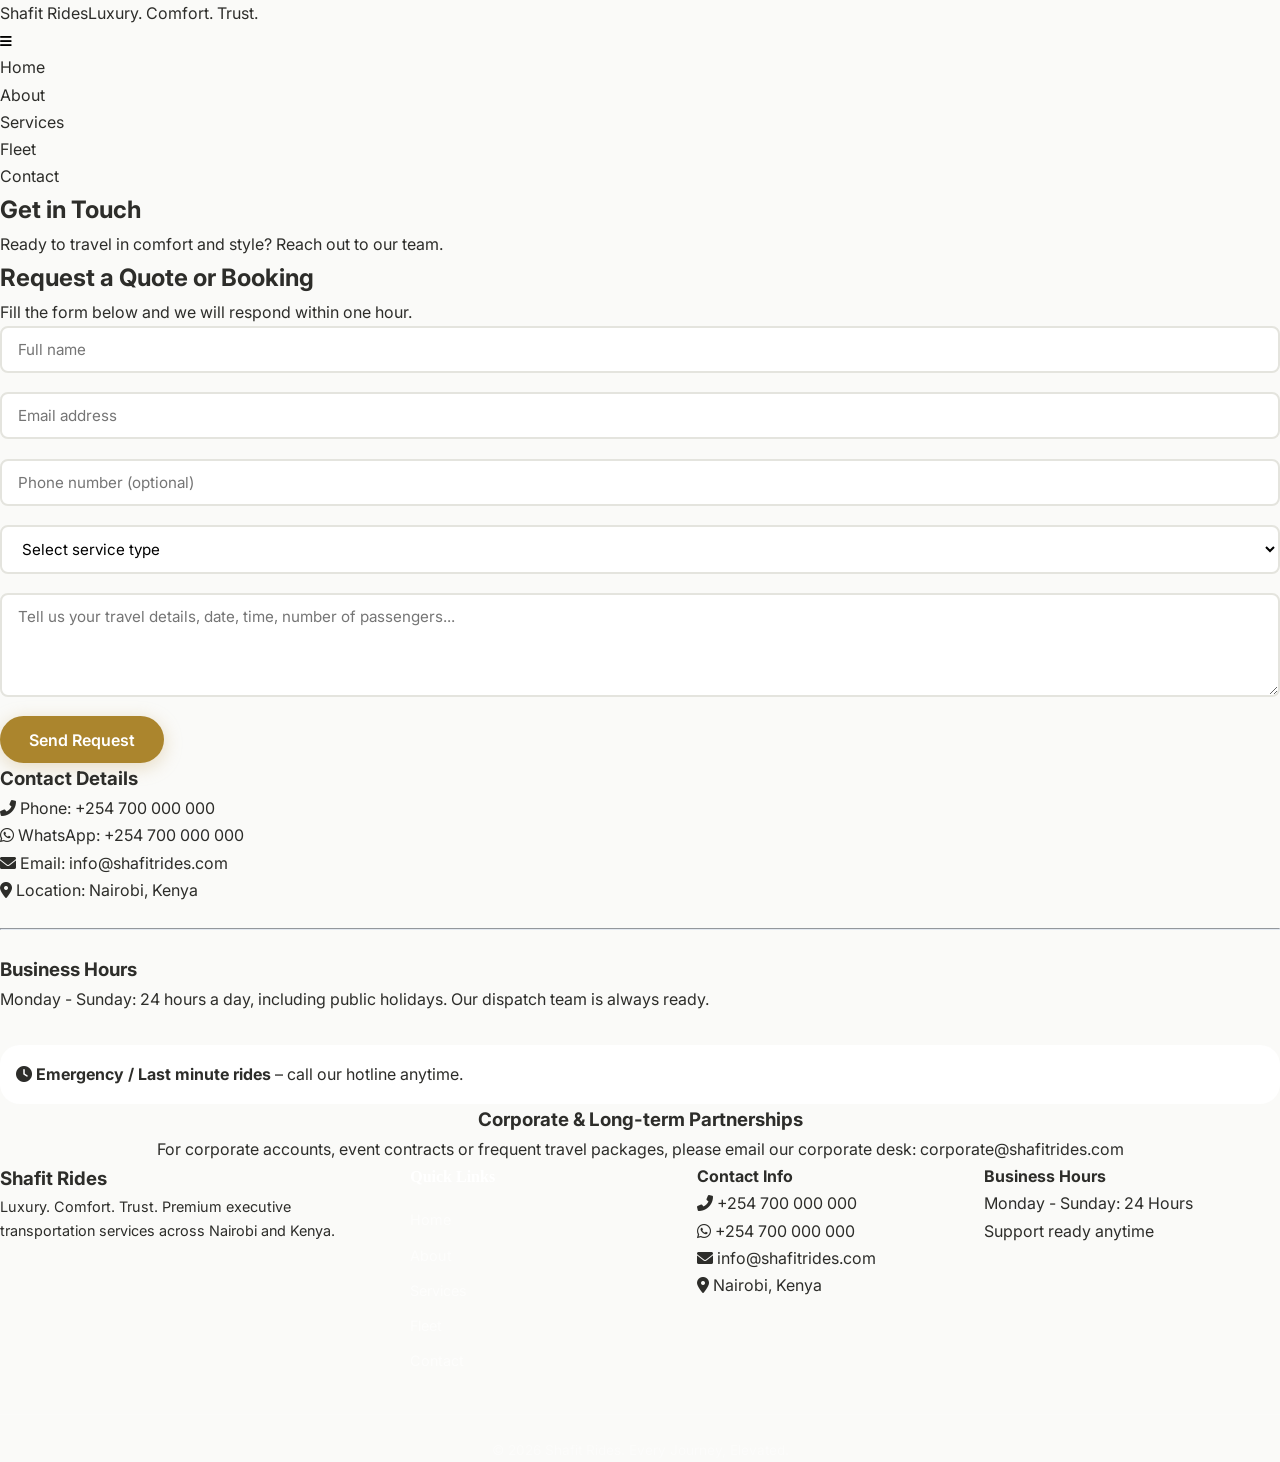
<file: contact.html>
<!DOCTYPE html>
<html lang="en">
<head>
  <meta charset="UTF-8">
  <meta name="viewport" content="width=device-width, initial-scale=1.0">
  <title>Contact Us | Shafit Rides</title>
  <link rel="stylesheet" href="style.css">
  <link rel="stylesheet" href="https://cdnjs.cloudflare.com/ajax/libs/font-awesome/6.0.0-beta3/css/all.min.css">
  <link href="https://fonts.googleapis.com/css2?family=Inter:opsz,wght@14..32,300;400;500;600;700&display=swap" rel="stylesheet">
</head>
<body>
  <header class="main-header"><div class="container header-flex"><div class="logo"><a href="index.html">Shafit Rides</a><span class="tagline">Luxury. Comfort. Trust.</span></div><button class="mobile-toggle" id="mobileToggle"><i class="fas fa-bars"></i></button><nav class="nav-menu" id="navMenu"><ul><li><a href="index.html">Home</a></li><li><a href="about.html">About</a></li><li><a href="services.html">Services</a></li><li><a href="fleet.html">Fleet</a></li><li><a href="contact.html" class="active">Contact</a></li></ul></nav></div></header>
  <main>
    <section class="page-header"><div class="container"><h1>Get in Touch</h1><p>Ready to travel in comfort and style? Reach out to our team.</p></div></section>
    <section class="section"><div class="container"><div class="contact-wrapper">
      <div class="contact-form"><h2>Request a Quote or Booking</h2><p>Fill the form below and we will respond within one hour.</p><form id="shafitContactForm"><div class="form-group"><input type="text" id="name" placeholder="Full name" required></div><div class="form-group"><input type="email" id="email" placeholder="Email address" required></div><div class="form-group"><input type="tel" id="phone" placeholder="Phone number (optional)"></div><div class="form-group"><select id="serviceType"><option value="">Select service type</option><option>Airport Transfer</option><option>VIP Transport</option><option>Corporate Travel</option><option>Chauffeur Service</option><option>Group Travel (Rosa Bus)</option><option>Hourly / Day hire</option></select></div><div class="form-group"><textarea id="message" rows="4" placeholder="Tell us your travel details, date, time, number of passengers..." required></textarea></div><button type="submit" class="btn btn-primary">Send Request</button></form><div id="formFeedback"></div></div>
      <div class="contact-info-side"><h3>Contact Details</h3><ul><li><i class="fas fa-phone-alt"></i> Phone: +254 700 000 000</li><li><i class="fab fa-whatsapp"></i> WhatsApp: +254 700 000 000</li><li><i class="fas fa-envelope"></i> Email: info@shafitrides.com</li><li><i class="fas fa-map-marker-alt"></i> Location: Nairobi, Kenya</li></ul><hr style="margin:1.5rem 0; border-color:#e2e8f0;"><h3>Business Hours</h3><p>Monday - Sunday: 24 hours a day, including public holidays. Our dispatch team is always ready.</p><div style="margin-top:2rem; background:#ffffff; border-radius:20px; padding:1rem;"><i class="fas fa-clock"></i> <strong>Emergency / Last minute rides</strong> – call our hotline anytime.</div></div>
    </div></div></section>
    <section class="section bg-light"><div class="container" style="text-align:center;"><h3>Corporate & Long-term Partnerships</h3><p>For corporate accounts, event contracts or frequent travel packages, please email our corporate desk: corporate@shafitrides.com</p></div></section>
  </main>
  <footer class="main-footer"><div class="container footer-grid"><div class="footer-brand"><h3>Shafit Rides</h3><p>Luxury. Comfort. Trust. Premium executive transportation services across Nairobi and Kenya.</p></div><div class="footer-links"><h4>Quick Links</h4><ul><li><a href="index.html">Home</a></li><li><a href="about.html">About</a></li><li><a href="services.html">Services</a></li><li><a href="fleet.html">Fleet</a></li><li><a href="contact.html">Contact</a></li></ul></div><div class="footer-contact"><h4>Contact Info</h4><ul><li><i class="fas fa-phone-alt"></i> +254 700 000 000</li><li><i class="fab fa-whatsapp"></i> +254 700 000 000</li><li><i class="fas fa-envelope"></i> info@shafitrides.com</li><li><i class="fas fa-map-marker-alt"></i> Nairobi, Kenya</li></ul></div><div class="footer-hours"><h4>Business Hours</h4><p>Monday - Sunday: 24 Hours</p><p>Support ready anytime</p></div></div><div class="footer-bottom"><div class="container"><p>&copy; <span id="currentYear"></span> Shafit Rides. Every Journey, Elevated.</p></div></div></footer>
  <script src="script.js"></script>
</body>
</html>
</file>
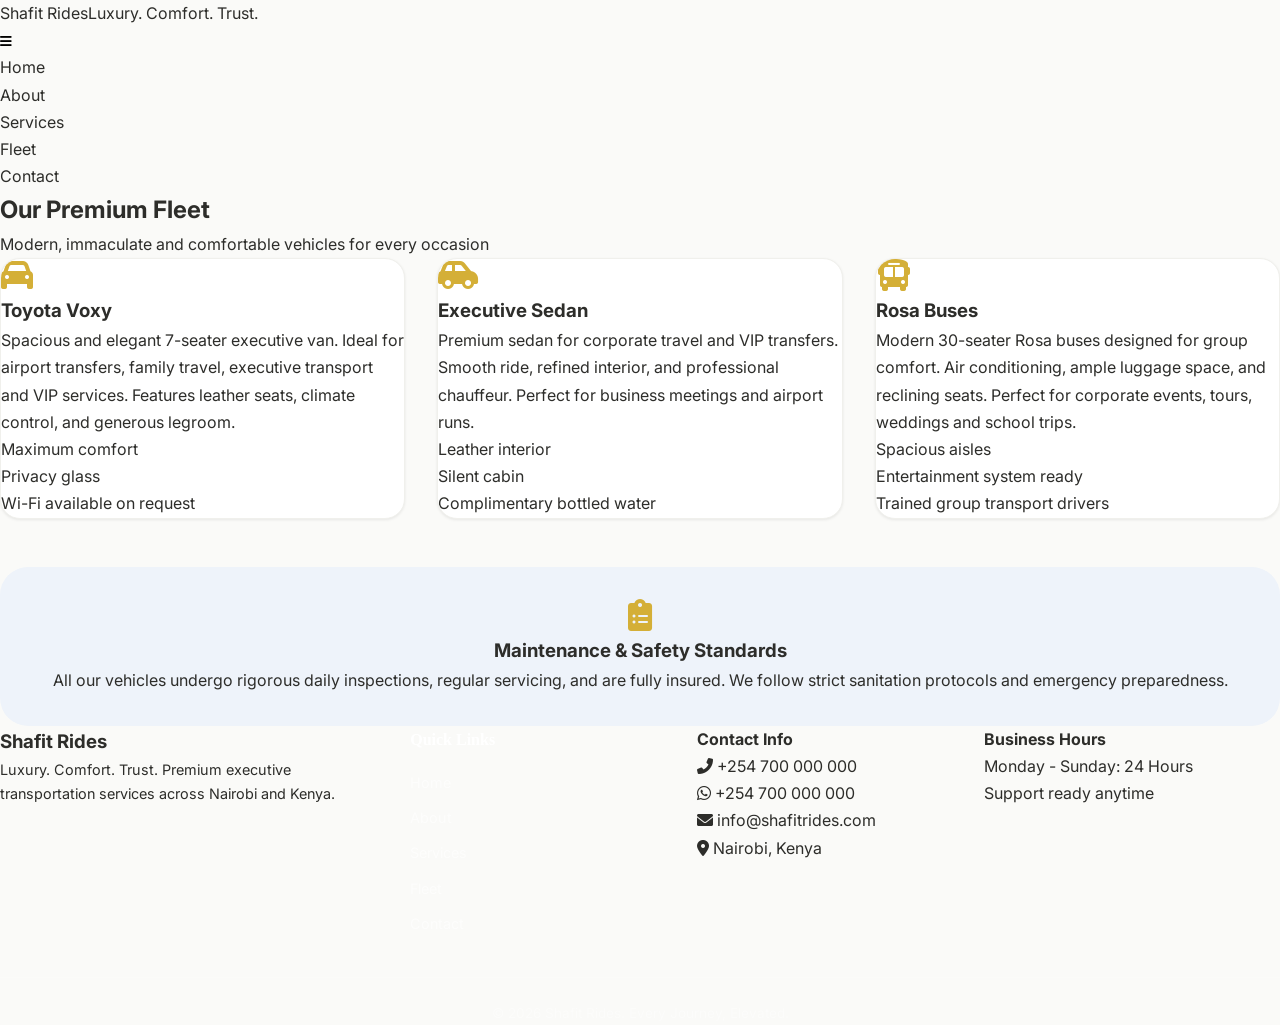
<file: fleet.html>
<!DOCTYPE html>
<html lang="en">
<head>
  <meta charset="UTF-8">
  <meta name="viewport" content="width=device-width, initial-scale=1.0">
  <title>Our Fleet | Shafit Rides</title>
  <link rel="stylesheet" href="style.css">
  <link rel="stylesheet" href="https://cdnjs.cloudflare.com/ajax/libs/font-awesome/6.0.0-beta3/css/all.min.css">
  <link href="https://fonts.googleapis.com/css2?family=Inter:opsz,wght@14..32,300;400;500;600;700&display=swap" rel="stylesheet">
</head>
<body>
  <header class="main-header"><div class="container header-flex"><div class="logo"><a href="index.html">Shafit Rides</a><span class="tagline">Luxury. Comfort. Trust.</span></div><button class="mobile-toggle" id="mobileToggle"><i class="fas fa-bars"></i></button><nav class="nav-menu" id="navMenu"><ul><li><a href="index.html">Home</a></li><li><a href="about.html">About</a></li><li><a href="services.html">Services</a></li><li><a href="fleet.html" class="active">Fleet</a></li><li><a href="contact.html">Contact</a></li></ul></nav></div></header>
  <main>
    <section class="page-header"><div class="container"><h1>Our Premium Fleet</h1><p>Modern, immaculate and comfortable vehicles for every occasion</p></div></section>
    <section class="section"><div class="container"><div class="fleet-grid">
      <div class="fleet-card"><div class="fleet-info"><i class="fas fa-car" style="font-size:2rem; color:#d4af37;"></i><h3>Toyota Voxy</h3><p>Spacious and elegant 7-seater executive van. Ideal for airport transfers, family travel, executive transport and VIP services. Features leather seats, climate control, and generous legroom.</p><ul><li>Maximum comfort</li><li>Privacy glass</li><li>Wi-Fi available on request</li></ul></div></div>
      <div class="fleet-card"><div class="fleet-info"><i class="fas fa-car-side" style="font-size:2rem; color:#d4af37;"></i><h3>Executive Sedan</h3><p>Premium sedan for corporate travel and VIP transfers. Smooth ride, refined interior, and professional chauffeur. Perfect for business meetings and airport runs.</p><ul><li>Leather interior</li><li>Silent cabin</li><li>Complimentary bottled water</li></ul></div></div>
      <div class="fleet-card"><div class="fleet-info"><i class="fas fa-bus" style="font-size:2rem; color:#d4af37;"></i><h3>Rosa Buses</h3><p>Modern 30-seater Rosa buses designed for group comfort. Air conditioning, ample luggage space, and reclining seats. Perfect for corporate events, tours, weddings and school trips.</p><ul><li>Spacious aisles</li><li>Entertainment system ready</li><li>Trained group transport drivers</li></ul></div></div>
    </div><div class="safety-note" style="margin-top:2rem; background:#eef3fa; border-radius:28px; padding:2rem; text-align:center;"><i class="fas fa-clipboard-list" style="font-size:2rem; color:#d4af37;"></i><h3>Maintenance & Safety Standards</h3><p>All our vehicles undergo rigorous daily inspections, regular servicing, and are fully insured. We follow strict sanitation protocols and emergency preparedness.</p></div></div></section>
  </main>
  <footer class="main-footer"><div class="container footer-grid"><div class="footer-brand"><h3>Shafit Rides</h3><p>Luxury. Comfort. Trust. Premium executive transportation services across Nairobi and Kenya.</p></div><div class="footer-links"><h4>Quick Links</h4><ul><li><a href="index.html">Home</a></li><li><a href="about.html">About</a></li><li><a href="services.html">Services</a></li><li><a href="fleet.html">Fleet</a></li><li><a href="contact.html">Contact</a></li></ul></div><div class="footer-contact"><h4>Contact Info</h4><ul><li><i class="fas fa-phone-alt"></i> +254 700 000 000</li><li><i class="fab fa-whatsapp"></i> +254 700 000 000</li><li><i class="fas fa-envelope"></i> info@shafitrides.com</li><li><i class="fas fa-map-marker-alt"></i> Nairobi, Kenya</li></ul></div><div class="footer-hours"><h4>Business Hours</h4><p>Monday - Sunday: 24 Hours</p><p>Support ready anytime</p></div></div><div class="footer-bottom"><div class="container"><p>&copy; <span id="currentYear"></span> Shafit Rides. Every Journey, Elevated.</p></div></div></footer>
  <script src="script.js"></script>
</body>
</html>
</file>
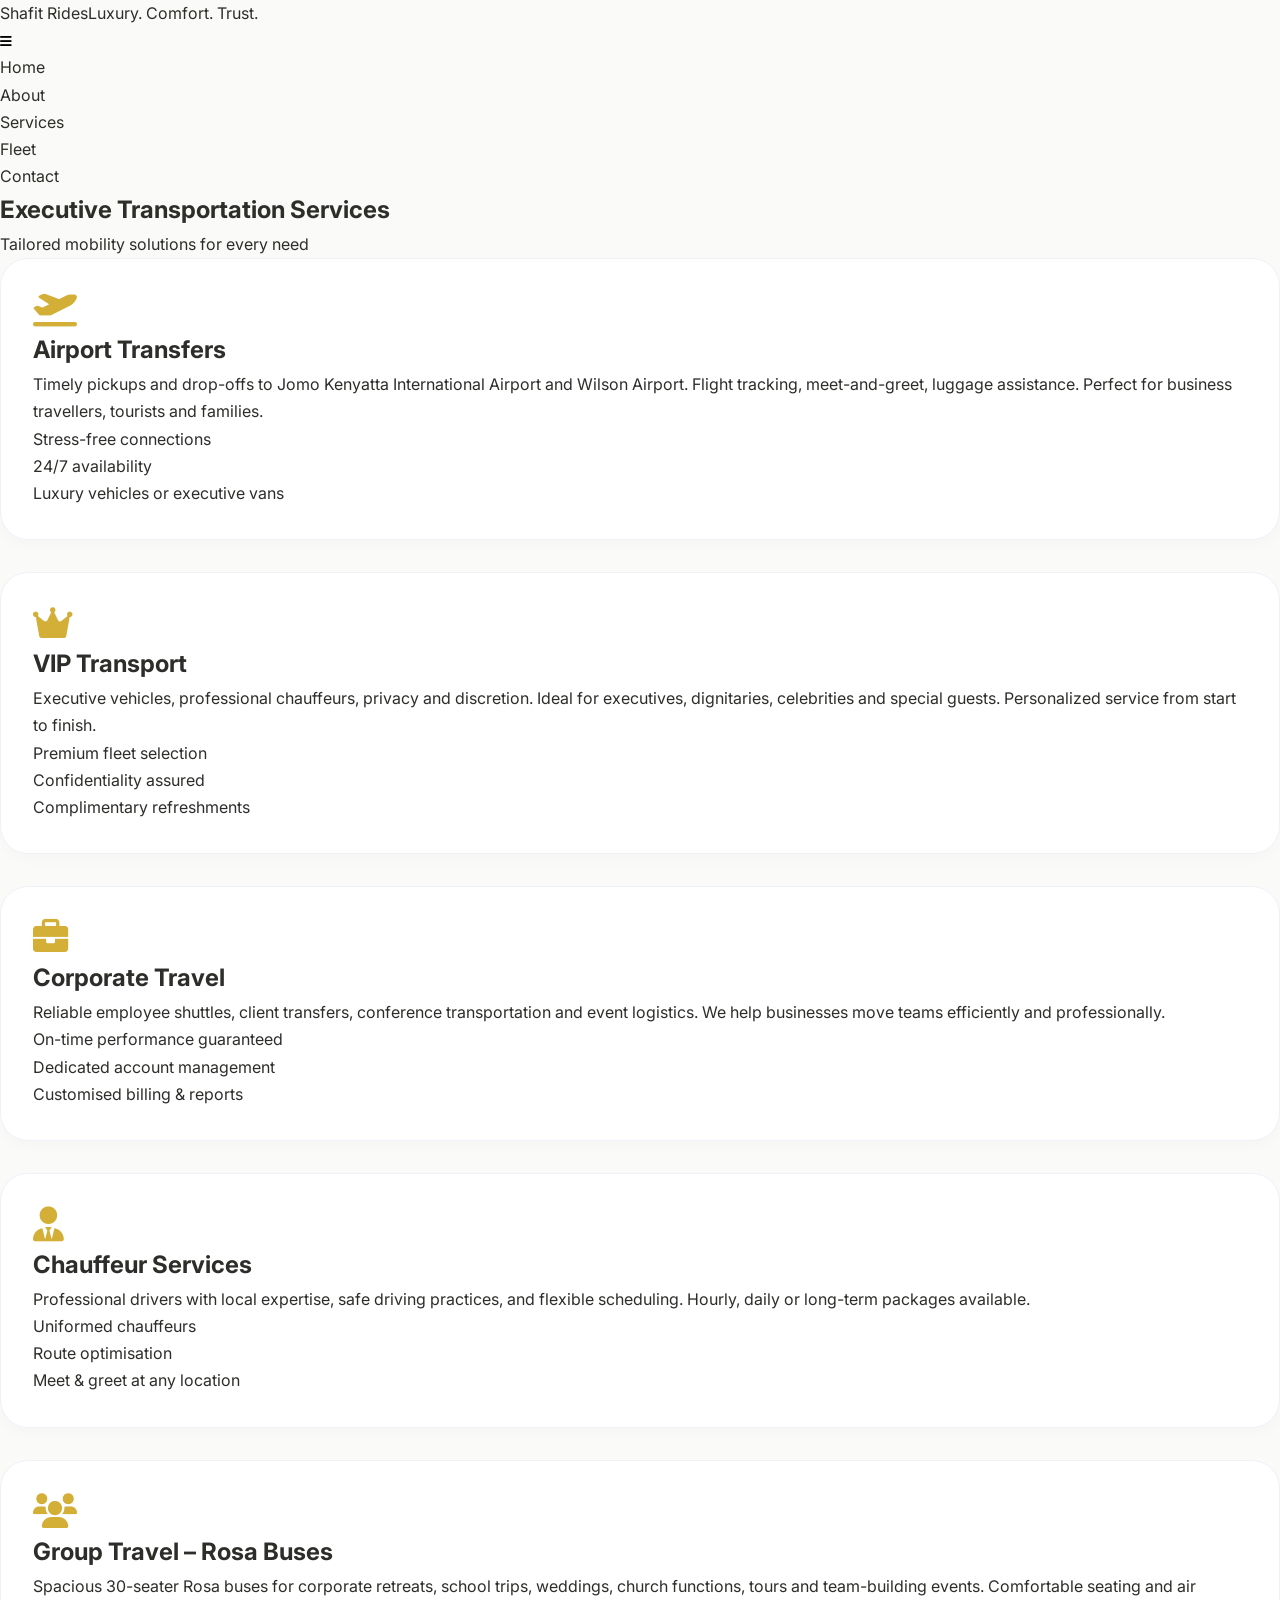
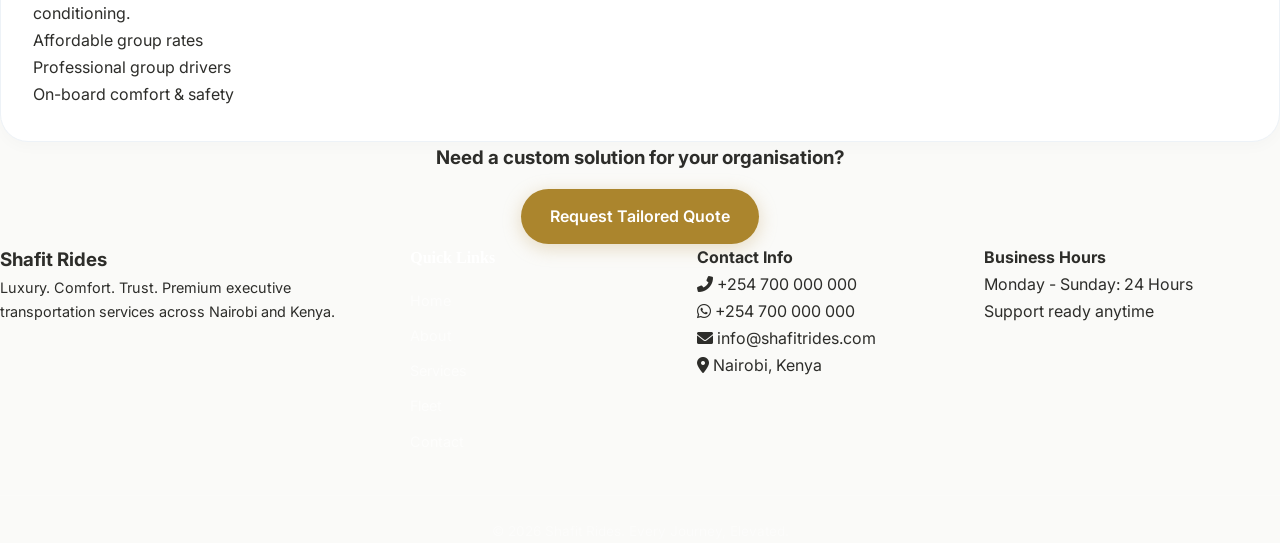
<file: services.html>
<!DOCTYPE html>
<html lang="en">
<head>
  <meta charset="UTF-8">
  <meta name="viewport" content="width=device-width, initial-scale=1.0">
  <title>Our Services | Shafit Rides</title>
  <link rel="stylesheet" href="style.css">
  <link rel="stylesheet" href="https://cdnjs.cloudflare.com/ajax/libs/font-awesome/6.0.0-beta3/css/all.min.css">
  <link href="https://fonts.googleapis.com/css2?family=Inter:opsz,wght@14..32,300;400;500;600;700&display=swap" rel="stylesheet">
</head>
<body>
  <header class="main-header"><div class="container header-flex"><div class="logo"><a href="index.html">Shafit Rides</a><span class="tagline">Luxury. Comfort. Trust.</span></div><button class="mobile-toggle" id="mobileToggle"><i class="fas fa-bars"></i></button><nav class="nav-menu" id="navMenu"><ul><li><a href="index.html">Home</a></li><li><a href="about.html">About</a></li><li><a href="services.html" class="active">Services</a></li><li><a href="fleet.html">Fleet</a></li><li><a href="contact.html">Contact</a></li></ul></nav></div></header>
  <main>
    <section class="page-header"><div class="container"><h1>Executive Transportation Services</h1><p>Tailored mobility solutions for every need</p></div></section>
    <section class="section"><div class="container"><div class="service-detailed-grid" style="display:grid; gap:2rem;">
      <div class="service-item" style="background:white; border-radius:28px; padding:2rem; box-shadow:0 6px 14px rgba(0,0,0,0.02); border:1px solid #edf2f7;"><i class="fas fa-plane-departure" style="font-size:2.2rem; color:#d4af37;"></i><h2>Airport Transfers</h2><p>Timely pickups and drop-offs to Jomo Kenyatta International Airport and Wilson Airport. Flight tracking, meet-and-greet, luggage assistance. Perfect for business travellers, tourists and families.</p><ul><li>Stress-free connections</li><li>24/7 availability</li><li>Luxury vehicles or executive vans</li></ul></div>
      <div class="service-item" style="background:white; border-radius:28px; padding:2rem; box-shadow:0 6px 14px rgba(0,0,0,0.02); border:1px solid #edf2f7;"><i class="fas fa-crown" style="font-size:2.2rem; color:#d4af37;"></i><h2>VIP Transport</h2><p>Executive vehicles, professional chauffeurs, privacy and discretion. Ideal for executives, dignitaries, celebrities and special guests. Personalized service from start to finish.</p><ul><li>Premium fleet selection</li><li>Confidentiality assured</li><li>Complimentary refreshments</li></ul></div>
      <div class="service-item" style="background:white; border-radius:28px; padding:2rem; box-shadow:0 6px 14px rgba(0,0,0,0.02); border:1px solid #edf2f7;"><i class="fas fa-briefcase" style="font-size:2.2rem; color:#d4af37;"></i><h2>Corporate Travel</h2><p>Reliable employee shuttles, client transfers, conference transportation and event logistics. We help businesses move teams efficiently and professionally.</p><ul><li>On-time performance guaranteed</li><li>Dedicated account management</li><li>Customised billing & reports</li></ul></div>
      <div class="service-item" style="background:white; border-radius:28px; padding:2rem; box-shadow:0 6px 14px rgba(0,0,0,0.02); border:1px solid #edf2f7;"><i class="fas fa-user-tie" style="font-size:2.2rem; color:#d4af37;"></i><h2>Chauffeur Services</h2><p>Professional drivers with local expertise, safe driving practices, and flexible scheduling. Hourly, daily or long-term packages available.</p><ul><li>Uniformed chauffeurs</li><li>Route optimisation</li><li>Meet & greet at any location</li></ul></div>
      <div class="service-item" style="background:white; border-radius:28px; padding:2rem; box-shadow:0 6px 14px rgba(0,0,0,0.02); border:1px solid #edf2f7;"><i class="fas fa-users" style="font-size:2.2rem; color:#d4af37;"></i><h2>Group Travel – Rosa Buses</h2><p>Spacious 30-seater Rosa buses for corporate retreats, school trips, weddings, church functions, tours and team-building events. Comfortable seating and air conditioning.</p><ul><li>Affordable group rates</li><li>Professional group drivers</li><li>On-board comfort & safety</li></ul></div>
    </div></div></section>
    <section class="section bg-light"><div class="container"><div class="cta-inline" style="text-align:center;"><h3>Need a custom solution for your organisation?</h3><a href="contact.html" class="btn btn-primary" style="margin-top:1rem;">Request Tailored Quote</a></div></div></section>
  </main>
  <footer class="main-footer"><div class="container footer-grid"><div class="footer-brand"><h3>Shafit Rides</h3><p>Luxury. Comfort. Trust. Premium executive transportation services across Nairobi and Kenya.</p></div><div class="footer-links"><h4>Quick Links</h4><ul><li><a href="index.html">Home</a></li><li><a href="about.html">About</a></li><li><a href="services.html">Services</a></li><li><a href="fleet.html">Fleet</a></li><li><a href="contact.html">Contact</a></li></ul></div><div class="footer-contact"><h4>Contact Info</h4><ul><li><i class="fas fa-phone-alt"></i> +254 700 000 000</li><li><i class="fab fa-whatsapp"></i> +254 700 000 000</li><li><i class="fas fa-envelope"></i> info@shafitrides.com</li><li><i class="fas fa-map-marker-alt"></i> Nairobi, Kenya</li></ul></div><div class="footer-hours"><h4>Business Hours</h4><p>Monday - Sunday: 24 Hours</p><p>Support ready anytime</p></div></div><div class="footer-bottom"><div class="container"><p>&copy; <span id="currentYear"></span> Shafit Rides. Every Journey, Elevated.</p></div></div></footer>
  <script src="script.js"></script>
</body>
</html>
</file>
<file: style.css>
/* ============================================================
   SHAFIT RIDES – BLACK & GOLD RESPONSIVE STYLESHEET (v3)
   Images fully responsive on all screens
   ============================================================ */
:root {
    --black: #0a0a0a;
    --black-light: #1a1a1a;
    --gold: #ab852d;
    --gold-dark: #b8933f;
    --gold-light: #e0cfb0;
    --white: #ffffff;
    --off-white: #fafaf8;
    --gray-50: #f9f9f7;
    --gray-100: #f0f0ec;
    --gray-200: #e4e4de;
    --gray-300: #c5c5bc;
    --gray-400: #9a9a90;
    --gray-500: #6b6b63;
    --gray-600: #4a4a44;
    --gray-700: #33332e;
    --gray-800: #1e1e1b;
    --text-dark: #2d2d2a;
    --text-light: #5c5c55;
    --font-heading: 'Playfair Display', Georgia, serif;
    --font-body: 'DM Sans', 'Inter', Helvetica, sans-serif;
    --shadow-sm: 0 1px 3px rgba(0,0,0,0.08);
    --shadow-md: 0 4px 16px rgba(0,0,0,0.1);
    --shadow-lg: 0 12px 40px rgba(0,0,0,0.12);
    --radius-sm: 8px;
    --radius-md: 14px;
    --radius-lg: 20px;
    --radius-full: 9999px;
    --navbar-height: 70px;
    --topbar-height: 38px;
    --transition: 0.3s ease;
}

* { margin:0; padding:0; box-sizing:border-box; }
html { scroll-behavior: smooth; scroll-padding-top: calc(var(--navbar-height) + var(--topbar-height) + 10px); font-size:16px; }
body { font-family: var(--font-body); color: var(--text-dark); background: var(--off-white); line-height:1.7; -webkit-font-smoothing:antialiased; overflow-x:hidden; }
img { max-width:100%; height:auto; display:block; }
a { text-decoration:none; color:inherit; }
ul { list-style:none; }
button { cursor:pointer; border:none; font-family:inherit; background:none; touch-action:manipulation; }

.section-container { max-width:1200px; margin:0 auto; padding:5rem 1.5rem; }
.section-tag { display:inline-block; font-size:0.85rem; font-weight:600; text-transform:uppercase; letter-spacing:0.08em; color:var(--gold-dark); background:var(--gray-50); padding:6px 16px; border-radius:var(--radius-full); margin-bottom:1rem; border:1px solid var(--gold-light); }
.section-title { font-family:var(--font-heading); font-size:clamp(2rem, 4vw, 2.8rem); color:var(--black); margin-bottom:0.5rem; }
.text-accent { color:var(--gold); }
.section-description { color:var(--text-light); max-width:620px; margin:0.75rem auto 0; font-size:1.1rem; }
.section-header { text-align:center; margin-bottom:3rem; }

/* Top Bar */
.top-bar { background:var(--black); color:var(--white); font-size:0.85rem; height:var(--topbar-height); display:flex; align-items:center; position:relative; z-index:1001; }
.top-bar-container { max-width:1200px; margin:0 auto; padding:0 1.5rem; width:100%; display:flex; justify-content:space-between; align-items:center; flex-wrap:wrap; gap:0.5rem; }
.top-bar-left, .top-bar-right { display:flex; align-items:center; gap:0.6rem; flex-wrap:wrap; }
.top-bar-link { color:var(--gray-200); display:flex; align-items:center; gap:0.4rem; font-weight:400; transition:color var(--transition); }
.top-bar-link:hover { color:var(--gold-light); }
.whatsapp-link:hover { color:#4cda7a; }
.top-bar-divider { color:var(--gray-500); opacity:0.5; margin:0 0.2rem; }
.top-bar-text { color:var(--gray-300); display:flex; align-items:center; gap:0.35rem; }
.top-bar-text i { color:var(--gold); font-size:0.75rem; }

/* Navigation */
.navbar {
    background: var(--white);
    position: sticky;
    top: 0;
    z-index: 1100;
    height: var(--navbar-height);
    box-shadow: var(--shadow-sm);
    border-bottom: 1px solid var(--gray-100);
    transition: box-shadow var(--transition);
}
.navbar.scrolled { box-shadow: var(--shadow-md); }
.nav-container { max-width:1200px; margin:0 auto; padding:0 1.5rem; height:100%; display:flex; align-items:center; justify-content:space-between; }

.nav-logo { display:flex; align-items:center; gap:0.5rem; font-family:var(--font-heading); font-size:1.5rem; font-weight:700; color:var(--black); }
.logo-icon { font-size:1.3rem; color:var(--gold); }
.logo-highlight { color:var(--gold); }

.nav-menu {
    display: flex;
    align-items: center;
    gap: 0.25rem;
}
.nav-link {
    padding: 0.55rem 0.9rem;
    font-size: 0.92rem;
    font-weight: 500;
    color: var(--gray-600);
    border-radius: var(--radius-sm);
    transition: all var(--transition);
    white-space: nowrap;
    position: relative;
}
.nav-link:hover,
.nav-link.active {
    color: var(--black);
    background: var(--gray-50);
}
.nav-link.active::after {
    content: '';
    position: absolute;
    bottom: 2px;
    left: 50%;
    transform: translateX(-50%);
    width: 20px;
    height: 3px;
    background: var(--gold);
    border-radius: var(--radius-full);
}

/* Nav actions */
.nav-actions {
    display: flex;
    align-items: center;
    gap: 0.75rem;
}
.btn-book-nav {
    display: inline-flex;
    align-items: center;
    gap: 0.4rem;
    background: var(--gold);
    color: var(--white);
    padding: 0.6rem 1.2rem;
    border-radius: var(--radius-full);
    font-weight: 600;
    font-size: 0.9rem;
    white-space: nowrap;
    box-shadow: 0 2px 8px rgba(201,169,110,0.3);
    transition: all var(--transition);
    touch-action: manipulation;
    min-width: 44px;
    min-height: 44px;
    justify-content: center;
}
.btn-book-nav:hover {
    background: var(--gold-dark);
    box-shadow: 0 4px 16px rgba(201,169,110,0.5);
    transform: translateY(-1px);
}

/* Hamburger */
.hamburger {
    display: none;
    flex-direction: column;
    justify-content: center;
    gap: 5px;
    padding: 12px;
    border-radius: var(--radius-sm);
    background: transparent;
    transition: background var(--transition);
    min-width: 48px;
    min-height: 48px;
}
.hamburger-line {
    width: 24px;
    height: 2.5px;
    background: var(--black);
    border-radius: 2px;
    transition: all var(--transition);
    pointer-events: none;
}
.hamburger.active .hamburger-line:nth-child(1) { transform: rotate(45deg) translate(5px,5px); }
.hamburger.active .hamburger-line:nth-child(2) { opacity:0; }
.hamburger.active .hamburger-line:nth-child(3) { transform: rotate(-45deg) translate(5px,-5px); }

/* ---------- HERO ---------- */
.hero { min-height:92vh; background:url('image/hero.png') center/cover no-repeat; position:relative; display:flex; align-items:center; justify-content:center; text-align:center; padding:6rem 1.5rem 4rem; }
.hero-overlay { position:absolute; inset:0; background:linear-gradient(180deg, rgba(10,10,10,0.87) 0%, rgba(10,10,10,0.78) 50%, rgba(10,10,10,0.92) 100%); }
.hero-content { position:relative; z-index:2; max-width:780px; color:var(--white); }
.hero-tag { display:inline-block; font-size:0.88rem; font-weight:600; text-transform:uppercase; letter-spacing:0.12em; color:var(--gold-light); background:rgba(255,255,255,0.1); padding:8px 20px; border-radius:var(--radius-full); margin-bottom:1.5rem; border:1px solid rgba(255,255,255,0.2); }
.hero-title { font-size:clamp(2.6rem,6vw,4.2rem); font-weight:700; color:var(--white); margin-bottom:1.2rem; letter-spacing:-0.03em; }
.hero-emphasis { color:var(--gold); font-style:italic; }
.hero-subtitle { font-size:1.15rem; color:rgba(255,255,255,0.85); margin-bottom:2.5rem; max-width:600px; margin-left:auto; margin-right:auto; }
.hero-buttons { display:flex; gap:1rem; flex-wrap:wrap; justify-content:center; margin-bottom:3rem; }
.btn-primary { display:inline-flex; align-items:center; gap:0.5rem; background:var(--gold); color:var(--white); padding:0.85rem 1.8rem; border-radius:var(--radius-full); font-weight:600; font-size:1rem; box-shadow:0 4px 18px rgba(201,169,110,0.4); transition:all var(--transition); }
.btn-primary:hover { background:var(--gold-dark); transform:translateY(-2px); box-shadow:0 6px 24px rgba(201,169,110,0.6); }
.btn-secondary { display:inline-flex; align-items:center; gap:0.5rem; background:transparent; color:var(--white); padding:0.85rem 1.8rem; border-radius:var(--radius-full); font-weight:600; font-size:1rem; border:2px solid rgba(255,255,255,0.5); transition:all var(--transition); }
.btn-secondary:hover { border-color:var(--white); background:rgba(255,255,255,0.1); transform:translateY(-2px); }
.hero-stats { display:flex; gap:2.5rem; justify-content:center; flex-wrap:wrap; }
.hero-stat { text-align:center; }
.stat-number { font-family:var(--font-heading); font-size:2rem; font-weight:700; color:var(--gold); }
.stat-label { font-size:0.85rem; color:rgba(255,255,255,0.7); text-transform:uppercase; letter-spacing:0.05em; }

/* ---------- ABOUT ---------- */
.about { background:var(--white); }
.about-grid { display:grid; grid-template-columns:1fr 1fr; gap:4rem; align-items:center; }
.about-image-wrapper { position:relative; }
.about-image { border-radius:var(--radius-lg); overflow:hidden; box-shadow:var(--shadow-lg); position:relative; z-index:2; }
.about-image img { width:100%; height:auto; max-height:480px; object-fit:cover; transition:transform 0.6s; }  /* changed: height auto, max-height for larger screens */
.about-image:hover img { transform:scale(1.04); }
.about-image-accent { position:absolute; top:-16px; left:-16px; width:140px; height:140px; border:3px solid var(--gold); border-radius:var(--radius-lg); z-index:1; opacity:0.5; }
.about-badge { position:absolute; bottom:-18px; right:-14px; background:var(--black); color:var(--white); padding:0.7rem 1.3rem; border-radius:var(--radius-full); display:flex; align-items:center; gap:0.5rem; font-weight:600; font-size:0.9rem; z-index:3; box-shadow:var(--shadow-md); }
.about-badge i { color:var(--gold); }
.about-text { color:var(--text-light); margin-bottom:1.2rem; line-height:1.75; }
.about-features { display:grid; grid-template-columns:1fr 1fr; gap:0.7rem; margin:1.5rem 0 2rem; }
.about-feature { display:flex; align-items:center; gap:0.5rem; font-size:0.92rem; color:var(--gray-700); }
.about-feature i { color:#3d8b5e; }

/* ---------- SERVICES CARDS ---------- */
.services { background:var(--gray-50); }
.services-grid { display:grid; grid-template-columns:repeat(auto-fill, minmax(340px, 1fr)); gap:1.75rem; }
.service-card { position:relative; background-size:cover; background-position:center; border-radius:var(--radius-lg); min-height:420px; display:flex; flex-direction:column; justify-content:flex-end; overflow:hidden; box-shadow:0 2px 12px rgba(0,0,0,0.07); transition:all var(--transition); }
.service-card:hover { transform:translateY(-6px); box-shadow:var(--shadow-lg); }
.service-card-overlay { position:absolute; inset:0; background:linear-gradient(180deg, rgba(10,10,10,0.3) 0%, rgba(10,10,10,0.6) 40%, rgba(10,10,10,0.9) 100%); }
.service-card-content { position:relative; z-index:2; padding:2rem 1.5rem 1.5rem; color:var(--white); display:flex; flex-direction:column; gap:0.6rem; }
.service-icon { width:44px; height:44px; background:var(--gold); border-radius:var(--radius-sm); display:flex; align-items:center; justify-content:center; font-size:1.1rem; margin-bottom:0.3rem; }
.service-card-title { font-family:var(--font-heading); font-size:1.4rem; font-weight:600; }
.service-card-description { font-size:0.92rem; color:rgba(255,255,255,0.82); }
.service-card-tags { display:flex; flex-wrap:wrap; gap:0.4rem; margin-top:0.3rem; }
.service-card-tags span { font-size:0.75rem; background:rgba(255,255,255,0.15); padding:4px 10px; border-radius:var(--radius-full); }
.btn-inquire { display:inline-flex; align-items:center; gap:0.4rem; background:var(--gold); color:var(--white); padding:0.65rem 1.4rem; border-radius:var(--radius-full); font-weight:600; font-size:0.9rem; margin-top:0.8rem; align-self:flex-start; box-shadow:0 2px 10px rgba(0,0,0,0.2); transition:all var(--transition); }
.btn-inquire:hover { background:var(--gold-dark); transform:translateY(-2px); }

/* ---------- CAR HIRE (self‑drive) ---------- */
.car-hire { background:var(--white); }
.car-hire-grid { display:grid; grid-template-columns:repeat(auto-fill, minmax(320px, 1fr)); gap:2rem; margin-bottom:2.5rem; }
.hire-card { background:var(--white); border-radius:var(--radius-lg); overflow:hidden; box-shadow:var(--shadow-sm); border:1px solid var(--gray-100); transition:all var(--transition); }
.hire-card:hover { transform:translateY(-5px); box-shadow:var(--shadow-lg); }

/* ---------- RESPONSIVE IMAGE CONTAINERS ---------- */
/* Car hire images – aspect ratio 16:9 */
.hire-card-image {
    position: relative;
    width: 100%;
    padding-bottom: 56.25%; /* 16:9 */
    overflow: hidden;
}
.hire-card-image img {
    position: absolute;
    top: 0;
    left: 0;
    width: 100%;
    height: 100%;
    object-fit: cover;
    transition: transform 0.5s;
}
.hire-card:hover .hire-card-image img { transform:scale(1.06); }

.hire-badge {
    position: absolute;
    top: 12px;
    left: 12px;
    background: var(--gold);
    color: var(--white);
    padding: 5px 14px;
    border-radius: var(--radius-full);
    font-size: 0.78rem;
    font-weight: 600;
    z-index: 2;
}
.hire-badge-new { background: var(--black); }
.hire-card-body { padding:1.5rem; display:flex; flex-direction:column; gap:0.8rem; }
.hire-card-title { font-family:var(--font-heading); font-size:1.25rem; }
.hire-card-desc { font-size:0.9rem; color:var(--text-light); }
.hire-card-details { display:flex; gap:1.2rem; flex-wrap:wrap; }
.hire-detail { display:flex; align-items:center; gap:0.35rem; font-size:0.85rem; color:var(--gray-500); }
.hire-detail i { color:var(--gold); }
.hire-card-pricing { padding-top:0.5rem; border-top:1px solid var(--gray-100); }
.hire-price { font-family:var(--font-heading); font-size:1.5rem; font-weight:700; color:var(--black); }
.hire-period { font-size:0.85rem; color:var(--gray-400); }
.btn-inquire-hire { width:100%; justify-content:center; }

.car-hire-note { max-width:700px; margin:0 auto; }
.hire-note-card { display:flex; gap:0.8rem; background:var(--gray-50); padding:1.2rem 1.5rem; border-radius:var(--radius-md); border:1px solid var(--gold-light); font-size:0.9rem; color:var(--gray-600); }
.hire-note-card i { color:var(--gold); font-size:1.2rem; margin-top:2px; }

/* ---------- FLEET ---------- */
.fleet { background:var(--gray-50); }
.fleet-grid { display:grid; grid-template-columns:repeat(auto-fit, minmax(380px, 1fr)); gap:2rem; margin-bottom:3rem; }
.fleet-card { background:var(--white); border-radius:var(--radius-lg); overflow:hidden; box-shadow:var(--shadow-sm); border:1px solid var(--gray-100); transition:all var(--transition); }
.fleet-card:hover { box-shadow:var(--shadow-md); }

/* Fleet images – aspect ratio 16:9 */
.fleet-card-image {
    position: relative;
    width: 100%;
    padding-bottom: 56.25%;
    overflow: hidden;
}
.fleet-card-image img {
    position: absolute;
    top: 0;
    left: 0;
    width: 100%;
    height: 100%;
    object-fit: cover;
    transition: transform 0.5s;
}
.fleet-card:hover .fleet-card-image img { transform:scale(1.05); }

.fleet-card-body { padding:1.8rem; }
.fleet-card-title { font-family:var(--font-heading); font-size:1.35rem; margin-bottom:0.6rem; }
.fleet-card-desc { font-size:0.95rem; color:var(--text-light); margin-bottom:1rem; }
.fleet-features { display:flex; flex-wrap:wrap; gap:0.5rem 1.2rem; }
.fleet-features li { font-size:0.88rem; color:var(--gray-600); display:flex; align-items:center; gap:0.4rem; }
.fleet-features i { color:var(--gold); }

/* Safety */
.safety-commitment { margin-top:1rem; }
.safety-card { background:var(--black); color:var(--white); padding:2.5rem; border-radius:var(--radius-lg); text-align:center; }
.safety-icon { font-size:2.5rem; color:var(--gold); margin-bottom:1rem; }
.safety-card h3 { color:var(--white); font-family:var(--font-heading); font-size:1.5rem; margin-bottom:0.8rem; }
.safety-card p { color:rgba(255,255,255,0.8); max-width:700px; margin:0 auto 1.2rem; }
.safety-list { display:flex; flex-wrap:wrap; justify-content:center; gap:1rem 2rem; }
.safety-list span { display:flex; align-items:center; gap:0.4rem; font-size:0.9rem; color:rgba(255,255,255,0.85); }
.safety-list i { color:var(--gold); }

/* Testimonials */
.testimonials { background:var(--white); }
.testimonials-grid { display:grid; grid-template-columns:repeat(auto-fit, minmax(300px, 1fr)); gap:1.75rem; }
.testimonial-card { background:var(--gray-50); padding:2rem; border-radius:var(--radius-lg); border:1px solid var(--gray-100); transition:box-shadow var(--transition); }
.testimonial-card:hover { box-shadow:var(--shadow-md); }
.testimonial-stars { color:#f0b90b; margin-bottom:1rem; }
.testimonial-text { font-size:1rem; color:var(--gray-600); font-style:italic; margin-bottom:1.5rem; }
.testimonial-author { display:flex; align-items:center; gap:0.8rem; }
.author-avatar { width:44px; height:44px; border-radius:50%; background:var(--gold); color:var(--white); display:flex; align-items:center; justify-content:center; font-weight:700; }

/* FAQ */
.faq { background:var(--gray-50); }
.faq-list { max-width:750px; margin:0 auto; display:flex; flex-direction:column; gap:0.75rem; }
.faq-item { background:var(--white); border-radius:var(--radius-md); border:1px solid var(--gray-100); overflow:hidden; }
.faq-question { width:100%; display:flex; justify-content:space-between; align-items:center; padding:1.2rem 1.5rem; font-size:1rem; font-weight:600; color:var(--black); text-align:left; transition:color var(--transition); }
.faq-question:hover { color:var(--gold-dark); }
.faq-question i { transition:transform var(--transition); color:var(--gray-400); }
.faq-question[aria-expanded="true"] i { transform:rotate(45deg); color:var(--gold); }
.faq-answer { max-height:0; overflow:hidden; transition:max-height 0.4s ease, padding 0.4s ease; }
.faq-answer.open { max-height:200px; }
.faq-answer p { padding:0 1.5rem 1.2rem; color:var(--text-light); }

/* Contact */
.contact { background:var(--white); }
.contact-grid { display:grid; grid-template-columns:1.2fr 1fr; gap:2.5rem; align-items:start; }
.contact-form-wrapper { background:var(--gray-50); padding:2.5rem; border-radius:var(--radius-lg); border:1px solid var(--gray-100); }
.form-title { font-family:var(--font-heading); font-size:1.4rem; margin-bottom:1.5rem; }
.form-row { display:grid; grid-template-columns:1fr 1fr; gap:1rem; }
.form-group { margin-bottom:1.2rem; display:flex; flex-direction:column; gap:0.35rem; }
.form-group label { font-weight:600; font-size:0.88rem; color:var(--gray-700); }
.form-group input, .form-group select, .form-group textarea { padding:0.75rem 1rem; border:2px solid var(--gray-200); border-radius:var(--radius-sm); font-family:var(--font-body); font-size:0.95rem; background:var(--white); transition:border-color var(--transition); }
.form-group input:focus, .form-group select:focus, .form-group textarea:focus { outline:none; border-color:var(--gold); box-shadow:0 0 0 3px rgba(201,169,110,0.12); }
.btn-submit { width:100%; justify-content:center; margin-top:0.5rem; }
.contact-info-card { background:var(--black); color:var(--white); padding:2.5rem; border-radius:var(--radius-lg); position:sticky; top:calc(var(--navbar-height) + 30px); }
.contact-info-card h3 { color:var(--white); font-family:var(--font-heading); font-size:1.4rem; margin-bottom:0.5rem; }
.contact-info-card > p { color:rgba(255,255,255,0.7); margin-bottom:1.8rem; }
.contact-info-list { display:flex; flex-direction:column; gap:1.2rem; }
.contact-info-item { display:flex; align-items:flex-start; gap:0.9rem; color:rgba(255,255,255,0.85); transition:color var(--transition); }
a.contact-info-item:hover { color:var(--gold-light); }
.contact-icon { width:40px; height:40px; border-radius:50%; background:rgba(255,255,255,0.1); display:flex; align-items:center; justify-content:center; color:var(--gold); flex-shrink:0; }
.whatsapp-icon { background:rgba(37,211,102,0.2); color:#4cda7a; }
.contact-info-item strong { display:block; font-size:0.85rem; color:rgba(255,255,255,0.6); text-transform:uppercase; letter-spacing:0.04em; margin-bottom:2px; }

/* Footer */
.footer { background:var(--black); color:rgba(255,255,255,0.75); padding:4rem 1.5rem 1.5rem; }
.footer-container { max-width:1200px; margin:0 auto; }
.footer-grid { display:grid; grid-template-columns:1.5fr 1fr 1fr 1.2fr; gap:2.5rem; padding-bottom:2.5rem; border-bottom:1px solid rgba(255,255,255,0.1); }
.footer-logo { display:flex; align-items:center; gap:0.5rem; font-family:var(--font-heading); font-size:1.4rem; font-weight:700; color:var(--white); margin-bottom:1rem; }
.footer-logo i { color:var(--gold); }
.footer-brand p { font-size:0.9rem; margin-bottom:1.2rem; }
.footer-socials { display:flex; gap:0.6rem; }
.footer-socials a { width:36px; height:36px; border-radius:50%; background:rgba(255,255,255,0.08); display:flex; align-items:center; justify-content:center; color:rgba(255,255,255,0.7); transition:all var(--transition); }
.footer-socials a:hover { background:var(--gold); color:var(--white); }
.footer-links h4, .footer-newsletter h4 { color:var(--white); font-family:var(--font-heading); font-size:1rem; margin-bottom:1rem; }
.footer-links ul { display:flex; flex-direction:column; gap:0.5rem; }
.footer-links a { font-size:0.9rem; color:rgba(255,255,255,0.6); transition:color var(--transition); }
.footer-links a:hover { color:var(--gold-light); }
.footer-newsletter p { font-size:0.85rem; color:rgba(255,255,255,0.55); margin-bottom:1rem; }
.newsletter-form { display:flex; }
.newsletter-form input { flex:1; padding:0.7rem 1rem; border:2px solid rgba(255,255,255,0.15); border-right:none; border-radius:var(--radius-sm) 0 0 var(--radius-sm); background:rgba(255,255,255,0.06); color:var(--white); }
.newsletter-form button { padding:0.7rem 1rem; background:var(--gold); color:var(--white); border-radius:0 var(--radius-sm) var(--radius-sm) 0; }
.footer-bottom { text-align:center; padding-top:1.5rem; font-size:0.85rem; color:rgba(255,255,255,0.4); }

/* Floating buttons */
.whatsapp-float { position:fixed; bottom:28px; left:28px; width:56px; height:56px; background:#25D366; color:white; border-radius:50%; display:flex; align-items:center; justify-content:center; font-size:1.6rem; z-index:999; box-shadow:0 6px 24px rgba(37,211,102,0.4); animation:pulse 2.5s infinite; }
.whatsapp-float:hover { transform:scale(1.1); background:#1ea952; }
.back-to-top { position:fixed; bottom:28px; right:28px; width:44px; height:44px; background:var(--black); color:white; border-radius:50%; display:flex; align-items:center; justify-content:center; z-index:998; opacity:0; visibility:hidden; transition:all 0.3s; box-shadow:var(--shadow-md); }
.back-to-top.visible { opacity:1; visibility:visible; }
@keyframes pulse { 0%,100% { box-shadow:0 6px 24px rgba(37,211,102,0.4); } 50% { box-shadow:0 6px 32px rgba(37,211,102,0.65); } }

/* ==================== MOBILE (max‑width: 768px) ==================== */
@media (max-width: 768px) {
    :root { --navbar-height:64px; --topbar-height:36px; }

    .top-bar { font-size:0.75rem; height:auto; min-height:var(--topbar-height); padding:4px 0; }
    .top-bar-container { flex-direction:column; gap:0.2rem; justify-content:center; text-align:center; }
    .hide-mobile { display:none !important; }
    .top-bar-right { display:none; }

    .hamburger { display:flex; }

/* to change/modify */

    .nav-menu {
        position: fixed;
        top: calc(var(--navbar-height) + var(--topbar-height));
        left: 0;
        width: 100%;
        background: var(--white);
        flex-direction: column;
        padding: 1rem;
        gap: 0;
        box-shadow: var(--shadow-lg);
        transform: translateY(-120%);
        opacity: 0;
        transition: transform 0.4s ease, opacity 0.4s ease;
        z-index: 1050;
        pointer-events: none;
        align-items: center;
    }
    .nav-menu.active {
        transform: translateY(0);
        opacity: 1;
        pointer-events: auto;
    }
    .nav-link {
        width: 100%;
        padding: 0.8rem 1rem;
        font-size: 1rem;
        border-radius: 0;
    }

    .btn-book-nav { padding:0.5rem 1rem; font-size:0.85rem; }
    .btn-book-text { display:none; }

    .hero { min-height:80vh; }

    .about-grid { grid-template-columns:1fr; }
    .about-image img { max-height:300px; }   /* smaller on mobile */

    .services-grid, .car-hire-grid, .testimonials-grid { grid-template-columns:1fr; }
    .fleet-grid { grid-template-columns:1fr; }
    .form-row { grid-template-columns:1fr; }
    .footer-grid { grid-template-columns:1fr; }

    /* Service cards min-height reduced */
    .service-card { min-height: 320px; }
}

@media (max-width: 480px) {
    .hero-buttons { flex-direction:column; align-items:center; }
    .btn-primary, .btn-secondary { width:100%; justify-content:center; }
    .whatsapp-float { width:48px; height:48px; bottom:16px; left:12px; font-size:1.3rem; }
    .back-to-top { width:38px; height:38px; bottom:16px; right:12px; }

    .about-image img { max-height:220px; }
    .service-card { min-height: 280px; }
}

/* hero section */
/* ---------- HERO (responsive background) ---------- */
.hero {
    min-height: 92vh;
    background: url('image/hero.png')
                center / cover no-repeat;
    /* REMOVE background-attachment: fixed; */
    position: relative;
    display: flex;
    align-items: center;
    justify-content: center;
    text-align: center;
    padding: 6rem 1.5rem 4rem;
}

/* On smaller screens, lower height and load a lighter image */
@media (max-width: 768px) {
    .hero {
        min-height: 70vh;               /* shorter on tablets & phones */
        background-image: url('image/hero.png');
    }
}

@media (max-width: 480px) {
    .hero {
        min-height: 65vh;
    }
}
/* Navbar logo image */
.nav-logo-img {
    height: 45px;          /* adjust to match your logo's proportions */
    width: auto;
    display: block;
}

/* Footer logo image */
.footer-logo-img {
    height: 40px;
    width: auto;
    display: block;
    margin-bottom: 1rem;   /* matches previous spacing */
}

/* Remove any leftover styles from the old text logo */
.logo-icon, .logo-text, .logo-highlight {
    display: none;   /* not needed anymore, but keep if you want to fallback */
}

/* responsive */
@media (max-width: 768px) {
    .nav-logo-img {
        height: 36px;
    }
    .footer-logo-img {
        height: 32px;
    }
}

/* ============================================================
   CONTACT INFO ICONS FIX – Clean, Professional, Human-like
   ============================================================ */

/* --- Contact list container --- */
.contact-info-list {
    display: flex;
    flex-direction: column;
    gap: 2px;
    margin-top: 16px;
}

/* --- Each contact item --- */
.contact-info-item {
    display: flex;
    align-items: center;
    gap: 14px;
    text-decoration: none;
    color: inherit;
    padding: 10px 0;
    font-size: 15px;
    line-height: 1.5;
    border-bottom: 1px solid rgba(255, 255, 255, 0.06);
    transition: color 0.2s ease;
}

.contact-info-item:last-child {
    border-bottom: none;
}

/* --- Icon styling – clean, no backgrounds, no circles --- */
.contact-info-item .contact-icon {
    flex-shrink: 0;
    width: 18px;
    text-align: center;
    color: rgba(255, 255, 255, 0.4);
    font-size: 15px;
    transition: color 0.3s ease;
}

/* --- Hover effect on the whole item --- */
.contact-info-item:hover {
    color: #c8a76e;
}

.contact-info-item:hover .contact-icon {
    color: #c8a76e;
}

/* --- WhatsApp icon specific color --- */
.contact-info-item .whatsapp-icon {
    color: rgba(37, 211, 102, 0.5);
}

.contact-info-item:hover .whatsapp-icon {
    color: #25D366;
}

/* --- Text content --- */
.contact-info-item div {
    display: flex;
    flex-direction: column;
    flex: 1;
}

.contact-info-item strong {
    font-weight: 500;
    font-size: 11px;
    text-transform: uppercase;
    letter-spacing: 0.04em;
    color: rgba(255, 255, 255, 0.35);
}

.contact-info-item span {
    color: rgba(255, 255, 255, 0.85);
    font-size: 15px;
    font-weight: 500;
    word-break: break-word;
}

/* --- For light background version (if used outside dark card) --- */
.contact-info-item.light {
    border-bottom: 1px solid #f0f0f0;
}

.contact-info-item.light .contact-icon {
    color: #c8a76e;
}

.contact-info-item.light strong {
    color: #9a9a9a;
}

.contact-info-item.light span {
    color: #1a1a2e;
}

.contact-info-item.light:hover {
    color: #c8a76e;
}
</file>
